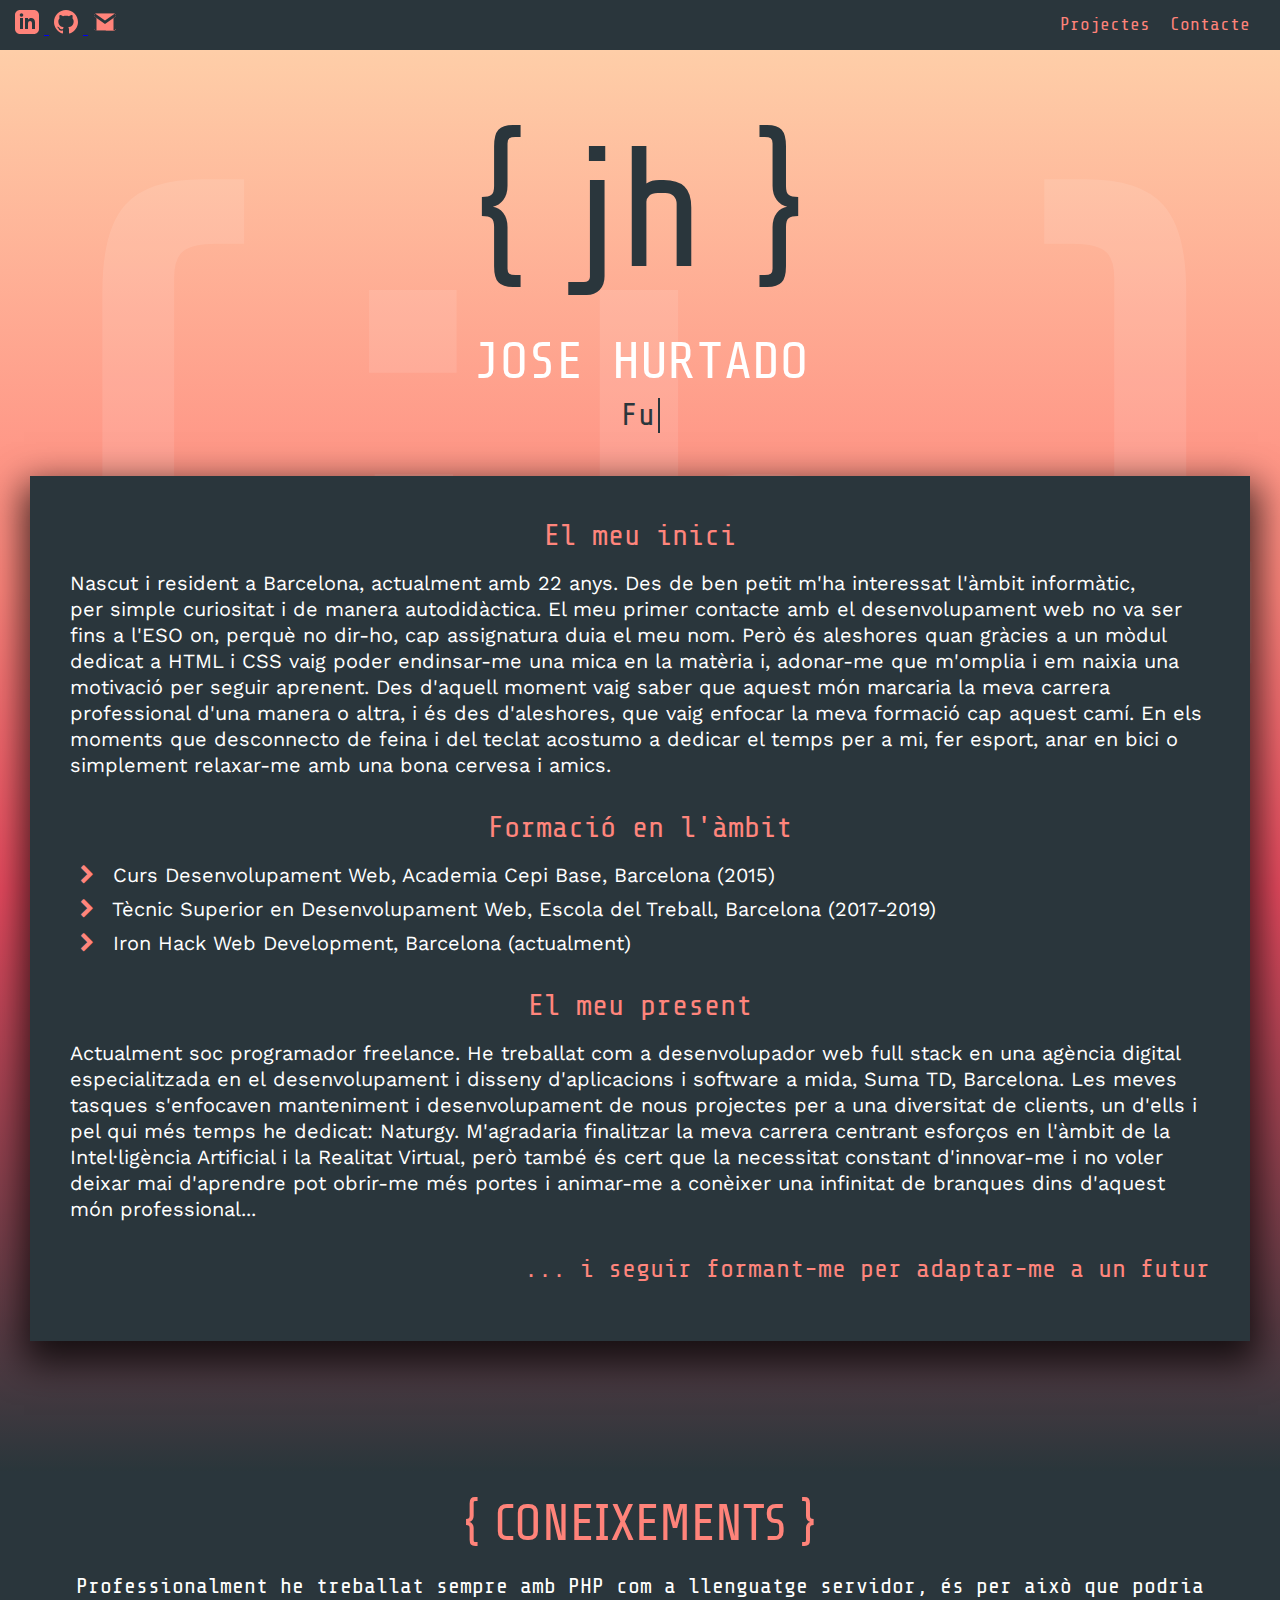
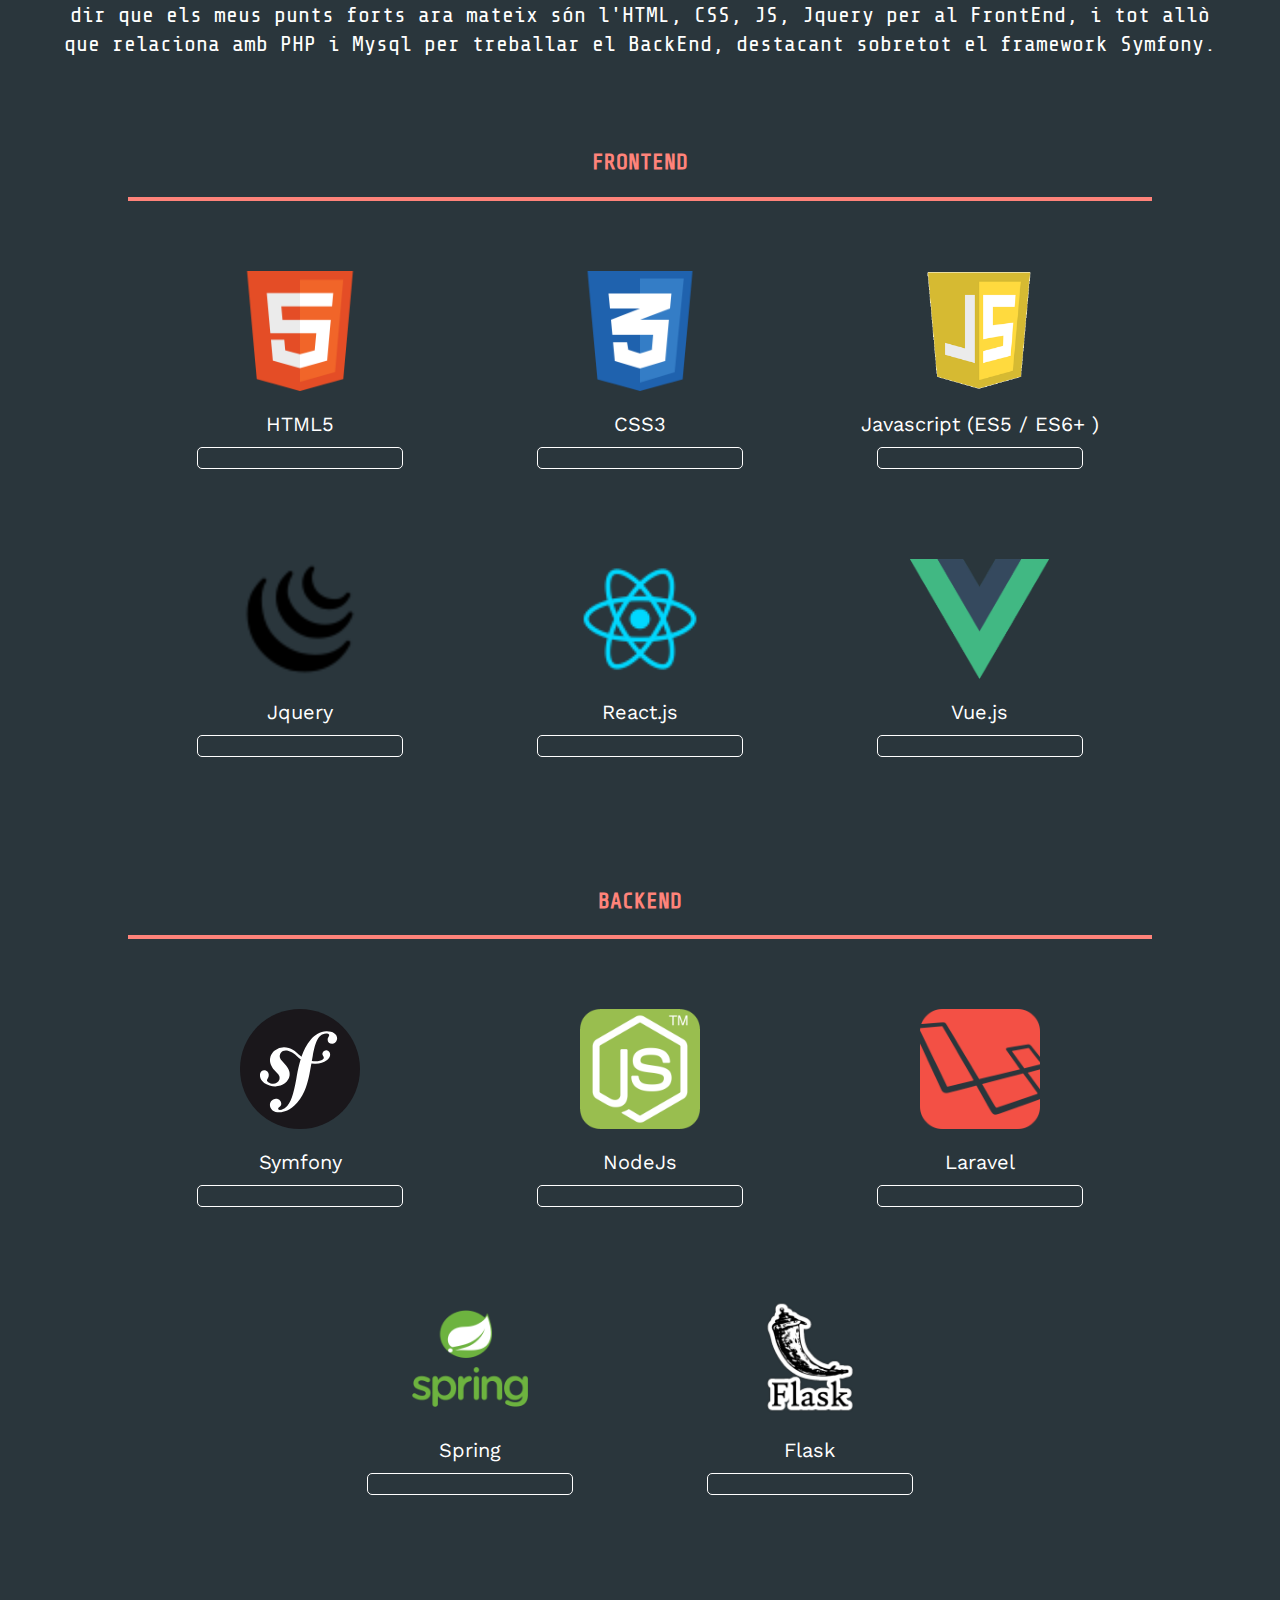
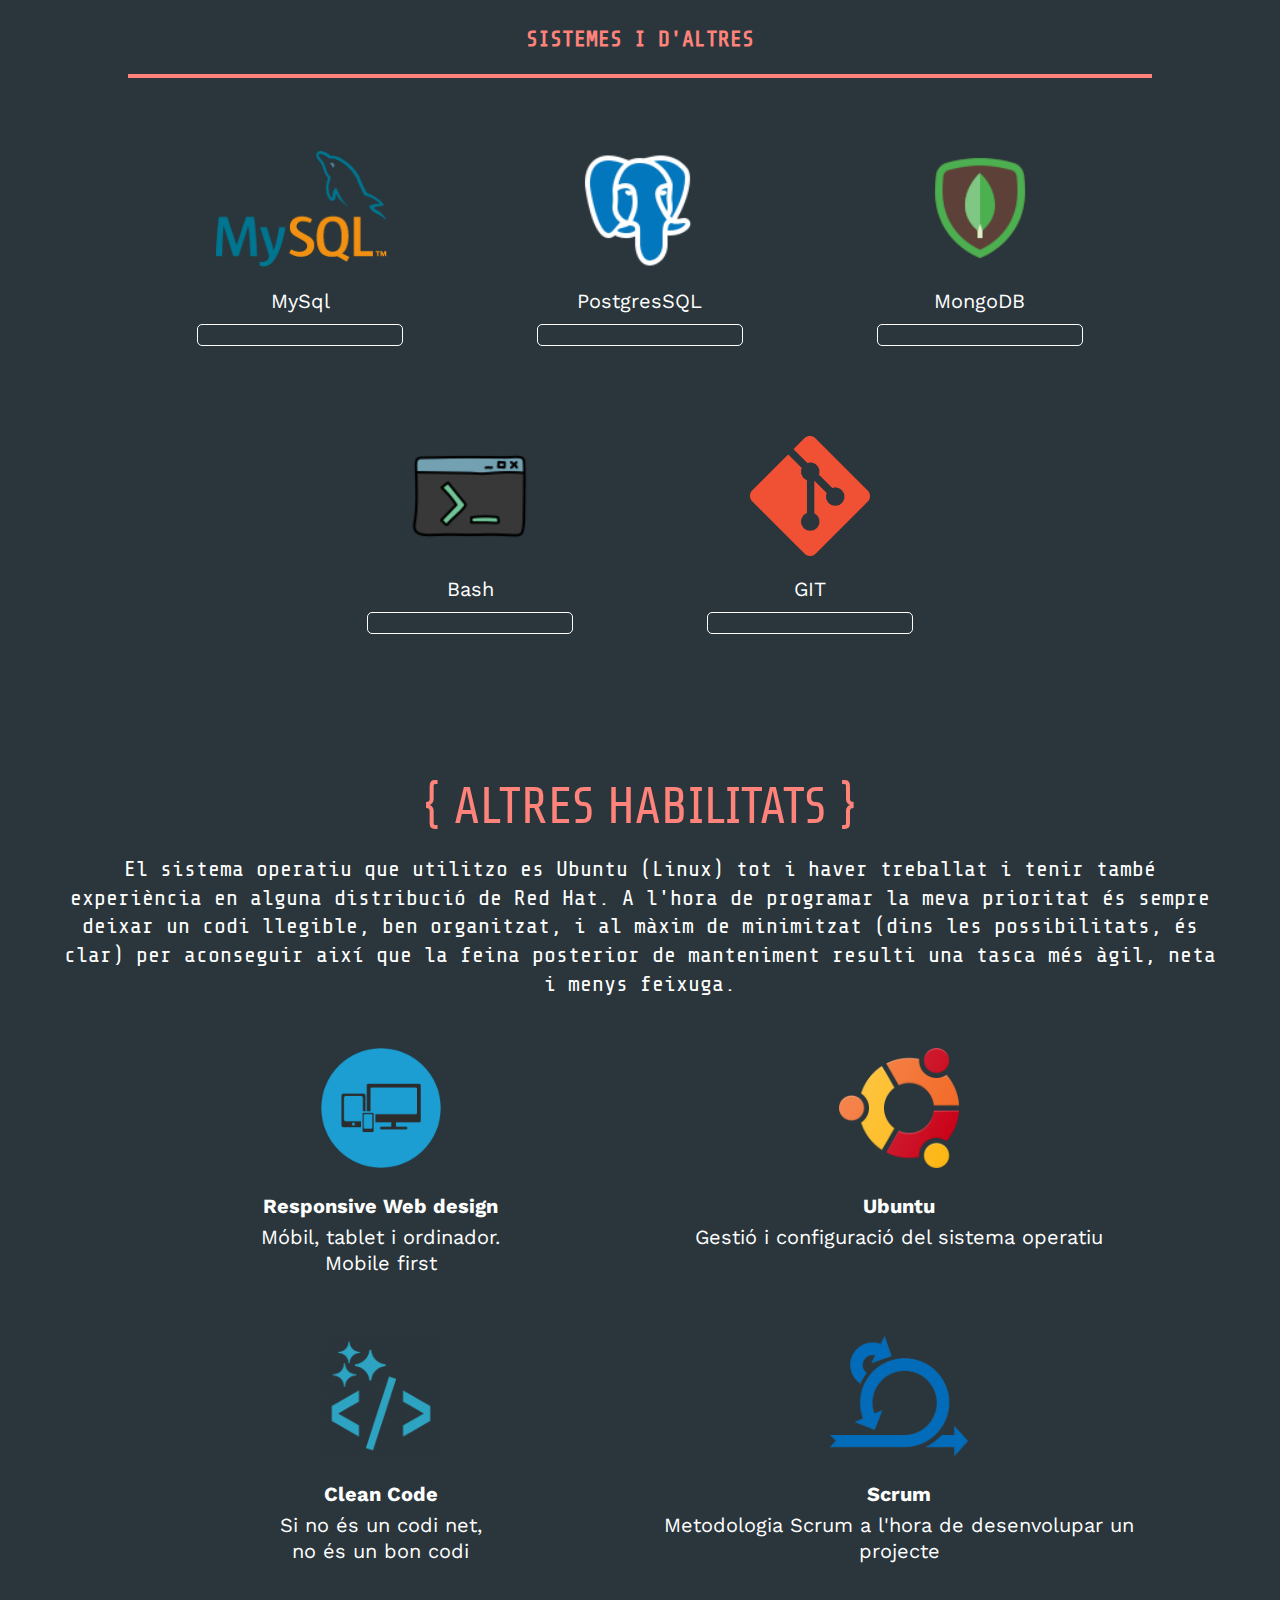
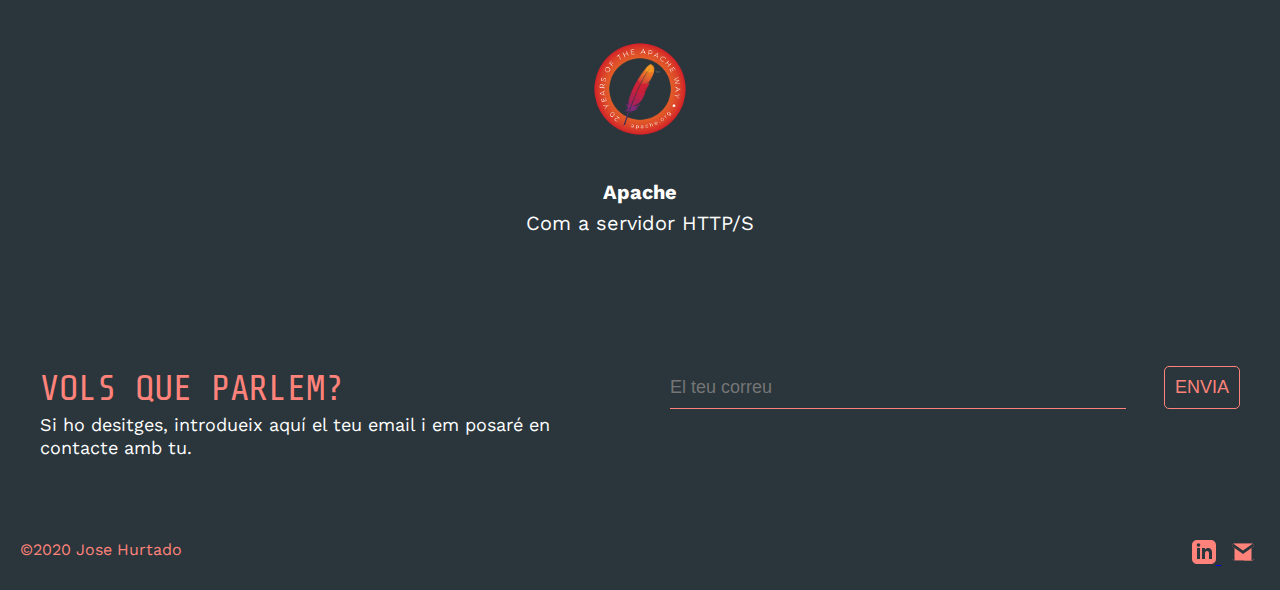
<file: index.html>
<!DOCTYPE html>
<html lang="en">
<head>
    <meta content="initial-scale=1, maximum-scale=1" name="viewport">
    <meta charset="UTF-8">
    <title>Home</title>
    <link rel="icon" href="assets/img/favicon.png" type="image/png" sizes="32x32">
    <!-- Main css -->
    <link href="assets/css/main.css" rel=stylesheet>
    <link href="assets/css/home-main.css" rel=stylesheet>
    <link rel="stylesheet" href="https://maxcdn.bootstrapcdn.com/font-awesome/4.5.0/css/font-awesome.min.css">
</head>
<body>
<div class="full-background">{jh}</div>
<header>
    <div class="redes">
        <a href="https://www.linkedin.com/in/jose-hurtado-martinez-39b57a168/" target="_blank">
            <svg height="24" viewBox="0 0 24 24" width="24" xmlns="http://www.w3.org/2000/svg">
                <path d="M19 0h-14c-2.761 0-5 2.239-5 5v14c0 2.761 2.239 5 5 5h14c2.762 0 5-2.239 5-5v-14c0-2.761-2.238-5-5-5zm-11 19h-3v-11h3v11zm-1.5-12.268c-.966 0-1.75-.79-1.75-1.764s.784-1.764 1.75-1.764 1.75.79 1.75 1.764-.783 1.764-1.75 1.764zm13.5 12.268h-3v-5.604c0-3.368-4-3.113-4 0v5.604h-3v-11h3v1.765c1.396-2.586 7-2.777 7 2.476v6.759z"
                      fill="#0e76a8"/>
            </svg>
        </a>
        <a href="https://github.com/jhurtado123" target="_blank">
            <svg xmlns="http://www.w3.org/2000/svg" width="24" height="24" viewBox="0 0 24 24"><path d="M12 0c-6.626 0-12 5.373-12 12 0 5.302 3.438 9.8 8.207 11.387.599.111.793-.261.793-.577v-2.234c-3.338.726-4.033-1.416-4.033-1.416-.546-1.387-1.333-1.756-1.333-1.756-1.089-.745.083-.729.083-.729 1.205.084 1.839 1.237 1.839 1.237 1.07 1.834 2.807 1.304 3.492.997.107-.775.418-1.305.762-1.604-2.665-.305-5.467-1.334-5.467-5.931 0-1.311.469-2.381 1.236-3.221-.124-.303-.535-1.524.117-3.176 0 0 1.008-.322 3.301 1.23.957-.266 1.983-.399 3.003-.404 1.02.005 2.047.138 3.006.404 2.291-1.552 3.297-1.23 3.297-1.23.653 1.653.242 2.874.118 3.176.77.84 1.235 1.911 1.235 3.221 0 4.609-2.807 5.624-5.479 5.921.43.372.823 1.102.823 2.222v3.293c0 .319.192.694.801.576 4.765-1.589 8.199-6.086 8.199-11.386 0-6.627-5.373-12-12-12z"/></svg>
        </a>
        <a href="mailto:hurtadojose89@gmail.com">
            <svg height="24" style=" fill:#000000;" viewBox="0 0 48 48"
                 width="24" x="0px"
                 xmlns="http://www.w3.org/2000/svg"
                 y="0px">
                <path d="M5.5,40.5h37c1.933,0,3.5-1.567,3.5-3.5V11c0-1.933-1.567-3.5-3.5-3.5h-37C3.567,7.5,2,9.067,2,11v26C2,38.933,3.567,40.5,5.5,40.5z"
                      fill="#e0e0e0"></path>
                <path d="M26,40.5h16.5c1.933,0,3.5-1.567,3.5-3.5V11c0-1.933-1.567-3.5-3.5-3.5h-37C3.567,7.5,2,9.067,2,11L26,40.5z"
                      fill="#d9d9d9"></path>
                <path d="M6.745,40.5H42.5c1.933,0,3.5-1.567,3.5-3.5V11.5L6.745,40.5z" fill="#eee"></path>
                <path d="M25.745,40.5H42.5c1.933,0,3.5-1.567,3.5-3.5V11.5L18.771,31.616L25.745,40.5z"
                      fill="#e0e0e0"></path>
                <path class="fill" d="M42.5,9.5h-37C3.567,9.5,2,9.067,2,11v26c0,1.933,1.567,3.5,3.5,3.5H7V12h34v28.5h1.5c1.933,0,3.5-1.567,3.5-3.5V11C46,9.067,44.433,9.5,42.5,9.5z"
                      fill="#ca3737"></path>
                <path d="M42.5,7.5H24H5.5C3.567,7.5,2,9.036,2,11c0,1.206,1.518,2.258,1.518,2.258L24,27.756l20.482-14.497c0,0,1.518-1.053,1.518-2.258C46,9.036,44.433,7.5,42.5,7.5z"
                      fill="#f5f5f5"></path>
                <path class="fill" d="M43.246,7.582L24,21L4.754,7.582C3.18,7.919,2,9.297,2,11c0,1.206,1.518,2.258,1.518,2.258L24,27.756l20.482-14.497c0,0,1.518-1.053,1.518-2.258C46,9.297,44.82,7.919,43.246,7.582z"
                      fill="#e84f4b"></path>
            </svg>
        </a>
    </div>
    <nav id="nav">
        <span>[</span>
        <a href="proyectos.html">Projectes</a>
        <span class="letter"><i class="fa fa-bars"></i></span>
        <span class="close"><i class="fa fa-times"></i></span>
        <a href="contacto.html">Contacte</a>
        <span>]</span>
    </nav>
</header>
<section class="self-presentation">
    <div class="presentation-text">
        <h1>{ jh }</h1>
        <h2>Jose Hurtado</h2><br>
        <h3 class="animated-text">Full*Stack*Developer</h3>
        <div class="content container">
            <h4>El meu inici</h4>
            <p class="text">Nascut i resident a Barcelona, actualment amb 22 anys. Des de ben petit m'ha interessat l'àmbit informàtic, <span class="show-on-mobile">[...]</span><span class="hide-on-modile"> per simple curiositat i de manera autodidàctica.
                El meu primer contacte amb el desenvolupament web no va ser fins a l'ESO on, perquè no dir-ho, cap assignatura duia el meu nom. Però és aleshores quan gràcies a un mòdul dedicat a HTML i CSS vaig poder endinsar-me una mica en la matèria i, adonar-me que m'omplia i em naixia una motivació per seguir aprenent. Des d'aquell moment vaig saber que aquest món marcaria la meva carrera professional d'una manera o altra, i és des d'aleshores, que vaig enfocar la meva formació cap aquest camí. En els moments que desconnecto de feina i del teclat acostumo a dedicar el temps per a mi, fer esport, anar en bici o simplement relaxar-me amb una bona cervesa i amics.</span></p>
            <h4>Formació en l'àmbit</h4>
            <ul class="text">
                <li>
                    Curs Desenvolupament Web, Academia Cepi Base, Barcelona (2015)
                </li>
                <li>
                    Tècnic Superior en Desenvolupament Web, Escola del Treball, Barcelona (2017-2019)
                </li>
                <li>
                    Iron Hack Web Development, Barcelona (actualment)
                </li>
            </ul>
            <h4>El meu present</h4>
            <p class="text">Actualment soc programador freelance. He treballat com a desenvolupador web full stack en una agència digital <span class="show-on-mobile">[...]</span><span class="hide-on-modile"> especialitzada en el desenvolupament i disseny d'aplicacions i software a mida, Suma TD, Barcelona.
                Les meves tasques s'enfocaven manteniment i desenvolupament de nous projectes per a una diversitat de clients, un d'ells i pel qui més temps he dedicat: Naturgy.
                M'agradaria finalitzar la meva carrera centrant esforços en l'àmbit de la Intel·ligència Artificial i la Realitat Virtual, però també és cert que la necessitat constant d'innovar-me i no voler deixar mai d'aprendre pot obrir-me més portes i animar-me a conèixer una infinitat de branques dins d'aquest món professional...</span></p>
            <h4 style="text-align: right;font-size: 26px;">... i seguir formant-me per adaptar-me a un futur</h4>
        </div>
    </div>
</section>
<section class="habilities container">
    <div class="section-presentation">
        <h3 class="title">{ Coneixements }</h3>
        <p>Professionalment he treballat sempre amb PHP com a llenguatge servidor, és per això que podria dir que els meus punts forts ara mateix són l'HTML, CSS, JS, Jquery per al FrontEnd, i tot allò que relaciona amb PHP i Mysql per treballar el BackEnd, destacant sobretot el framework Symfony.</p>
    </div>
    <div class="content">
        <div class="block">
            <h4 class="title">Frontend</h4>
            <div class="cards">
                <div class="card" data-hability="100">
                    <img src="assets/img/html.png">
                    <div class="description">
                        <div class="title">HTML5</div>
                        <div class="percent-bar">
                            <div class="fill"></div>
                        </div>
                    </div>
                </div>
                <div class="card" data-hability="95">
                    <img src="assets/img/css-icon.png">
                    <div class="description">
                        <div class="title">CSS3</div>
                        <div class="percent-bar">
                            <div class="fill"></div>
                        </div>
                    </div>
                </div>
                <div class="card" data-hability="75">
                    <img src="assets/img/javascript.png">
                    <div class="description">
                        <div class="title">Javascript (ES5 / ES6+ )</div>
                        <div class="percent-bar">
                            <div class="fill"></div>
                        </div>
                    </div>
                </div>
                <div class="card" data-hability="90">
                    <img src="assets/img/jquery.png">
                    <div class="description">
                        <div class="title">Jquery</div>
                        <div class="percent-bar">
                            <div class="fill"></div>
                        </div>
                    </div>
                </div>
                <div class="card" data-hability="25">
                    <img src="assets/img/react.png">
                    <div class="description">
                        <div class="title">React.js</div>
                        <div class="percent-bar">
                            <div class="fill"></div>
                        </div>
                    </div>
                </div>
                <div class="card" data-hability="20">
                    <img src="assets/img/vue.png">
                    <div class="description">
                        <div class="title">Vue.js</div>
                        <div class="percent-bar">
                            <div class="fill"></div>
                        </div>
                    </div>
                </div>
            </div>
        </div>
        <div class="block">
            <h4 class="title">Backend</h4>
            <div class="cards">
                <div class="card" data-hability="60">
                    <img src="assets/img/symfony.svg">
                    <div class="description">
                        <div class="title">Symfony</div>
                        <div class="percent-bar">
                            <div class="fill"></div>
                        </div>
                    </div>
                </div>
                <div class="card" data-hability="60">
                    <img src="assets/img/nodejs.png">
                    <div class="description">
                        <div class="title">NodeJs</div>
                        <div class="percent-bar">
                            <div class="fill"></div>
                        </div>
                    </div>
                </div>
                <div class="card" data-hability="50">
                    <img src="assets/img/laravel.png">
                    <div class="description">
                        <div class="title">Laravel</div>
                        <div class="percent-bar">
                            <div class="fill"></div>
                        </div>
                    </div>
                </div>
                <div class="card" data-hability="20">
                    <img src="assets/img/spring.png">
                    <div class="description">
                        <div class="title">Spring</div>
                        <div class="percent-bar">
                            <div class="fill"></div>
                        </div>
                    </div>
                </div>
                <div class="card" data-hability="10">
                    <img src="assets/img/flask.png">
                    <div class="description">
                        <div class="title">Flask</div>
                        <div class="percent-bar">
                            <div class="fill"></div>
                        </div>
                    </div>
                </div>
            </div>
        </div>
        <div class="block">
            <h4 class="title">Sistemes i d'altres</h4>
            <div class="cards">
                <div class="card" data-hability="90">
                    <img src="assets/img/mysql.png">
                    <div class="description">
                        <div class="title">MySql</div>
                        <div class="percent-bar">
                            <div class="fill"></div>
                        </div>
                    </div>
                </div>
                <div class="card" data-hability="80">
                    <img src="assets/img/postgres.png">
                    <div class="description">
                        <div class="title">PostgresSQL</div>
                        <div class="percent-bar">
                            <div class="fill"></div>
                        </div>
                    </div>
                </div>
                <div class="card" data-hability="70">
                    <img src="assets/img/mongo.png">
                    <div class="description">
                        <div class="title">MongoDB</div>
                        <div class="percent-bar">
                            <div class="fill"></div>
                        </div>
                    </div>
                </div>
                <div class="card" data-hability="75">
                    <img src="assets/img/bash.png">
                    <div class="description">
                        <div class="title">Bash</div>
                        <div class="percent-bar">
                            <div class="fill"></div>
                        </div>
                    </div>
                </div>
                <div class="card" data-hability="80">
                    <img src="assets/img/git.png">
                    <div class="description">
                        <div class="title">GIT</div>
                        <div class="percent-bar">
                            <div class="fill"></div>
                        </div>
                    </div>
                </div>
            </div>
        </div>
    </div>
</section>
<section class="other-habilities container">
    <div class="section-presentation">
        <h3 class="title">{ Altres habilitats }</h3>
        <p>El sistema operatiu que utilitzo es Ubuntu (Linux) tot i haver treballat i tenir també experiència en alguna distribució de Red Hat. A l'hora de programar la meva prioritat és sempre deixar un codi llegible, ben organitzat, i al màxim de minimitzat (dins les possibilitats, és clar) per aconseguir així que la feina posterior de manteniment resulti una tasca més àgil, neta i menys feixuga.</p>
    </div>
    <div class="content">
        <div class="card" data-hability="80">
            <img src="assets/img/responsive.png">
            <div class="description">
                <div class="title">Responsive Web design</div>
                <p>Móbil, tablet i ordinador.<br> Mobile first</p>
            </div>
        </div>
        <div class="card" data-hability="80">
            <img src="assets/img/ubuntu.png">
            <div class="description">
                <div class="title">Ubuntu</div>
                <p>Gestió i configuració del sistema operatiu</p>
            </div>
        </div>
        <div class="card" data-hability="80">
            <img src="assets/img/clean-code.png">
            <div class="description">
                <div class="title">Clean Code</div>
                <p>Si no és un codi net,<br>no és un bon codi</p>
            </div>
        </div>
        <div class="card" data-hability="80">
            <img src="assets/img/scrum.png">
            <div class="description">
                <div class="title">Scrum</div>
                <p>Metodologia Scrum a l'hora de desenvolupar un projecte</p>
            </div>
        </div>
        <div class="card" data-hability="80">
            <img class="special-height" src="assets/img/apache.png">
            <div class="description">
                <div class="title">Apache</div>
                <p>Com a servidor HTTP/S</p>
            </div>
        </div>
    </div>
</section>
<footer>
    <div class="i-contact-you container">
        <div class="info-text">
            <h3 class="title">Vols que parlem?</h3>
            <p>Si ho desitges, introdueix aquí el teu email i em posaré en contacte amb tu.</p>
        </div>
        <div class="form-send-email">
            <form action="https://formspree.io/xjvwawkq" method="post">
                <input id="email" name="email" placeholder="El teu correu" type="email">
                <button id="submitEmail" type="submit">Envia</button>
            </form>
        </div>
    </div>
    <div class="footer">
        <div class="legal-text">©2020 Jose Hurtado</div>
        <div class="social-icons">
            <a href="https://www.linkedin.com/in/jose-hurtado-martinez-39b57a168/" target="_blank">
                <svg height="24" viewBox="0 0 24 24" width="24" xmlns="http://www.w3.org/2000/svg">
                    <path d="M19 0h-14c-2.761 0-5 2.239-5 5v14c0 2.761 2.239 5 5 5h14c2.762 0 5-2.239 5-5v-14c0-2.761-2.238-5-5-5zm-11 19h-3v-11h3v11zm-1.5-12.268c-.966 0-1.75-.79-1.75-1.764s.784-1.764 1.75-1.764 1.75.79 1.75 1.764-.783 1.764-1.75 1.764zm13.5 12.268h-3v-5.604c0-3.368-4-3.113-4 0v5.604h-3v-11h3v1.765c1.396-2.586 7-2.777 7 2.476v6.759z"/>
                </svg>
            </a>
            <a href="mailto:hurtadojose89@gmail.com">
                <svg height="24" style=" fill:#000000;" viewBox="0 0 48 48"
                     width="24" x="0px"
                     xmlns="http://www.w3.org/2000/svg"
                     y="0px">
                    <path d="M5.5,40.5h37c1.933,0,3.5-1.567,3.5-3.5V11c0-1.933-1.567-3.5-3.5-3.5h-37C3.567,7.5,2,9.067,2,11v26C2,38.933,3.567,40.5,5.5,40.5z"
                          fill="#e0e0e0"></path>
                    <path d="M26,40.5h16.5c1.933,0,3.5-1.567,3.5-3.5V11c0-1.933-1.567-3.5-3.5-3.5h-37C3.567,7.5,2,9.067,2,11L26,40.5z"
                          fill="#d9d9d9"></path>
                    <path d="M6.745,40.5H42.5c1.933,0,3.5-1.567,3.5-3.5V11.5L6.745,40.5z" fill="#eee"></path>
                    <path d="M25.745,40.5H42.5c1.933,0,3.5-1.567,3.5-3.5V11.5L18.771,31.616L25.745,40.5z"
                          fill="#e0e0e0"></path>
                    <path class="fill" d="M42.5,9.5h-37C3.567,9.5,2,9.067,2,11v26c0,1.933,1.567,3.5,3.5,3.5H7V12h34v28.5h1.5c1.933,0,3.5-1.567,3.5-3.5V11C46,9.067,44.433,9.5,42.5,9.5z"
                          fill="#ca3737"></path>
                    <path d="M42.5,7.5H24H5.5C3.567,7.5,2,9.036,2,11c0,1.206,1.518,2.258,1.518,2.258L24,27.756l20.482-14.497c0,0,1.518-1.053,1.518-2.258C46,9.036,44.433,7.5,42.5,7.5z"
                          fill="#f5f5f5"></path>
                    <path class="fill" d="M43.246,7.582L24,21L4.754,7.582C3.18,7.919,2,9.297,2,11c0,1.206,1.518,2.258,1.518,2.258L24,27.756l20.482-14.497c0,0,1.518-1.053,1.518-2.258C46,9.297,44.82,7.919,43.246,7.582z"
                          fill="#e84f4b"></path>
                </svg>
            </a>
        </div>
    </div>
</footer>
<!-- Main js -->
<script src="assets/js/main.js"></script>
<script src="assets/js/home-main.js"></script>
</body>
</html>
</file>
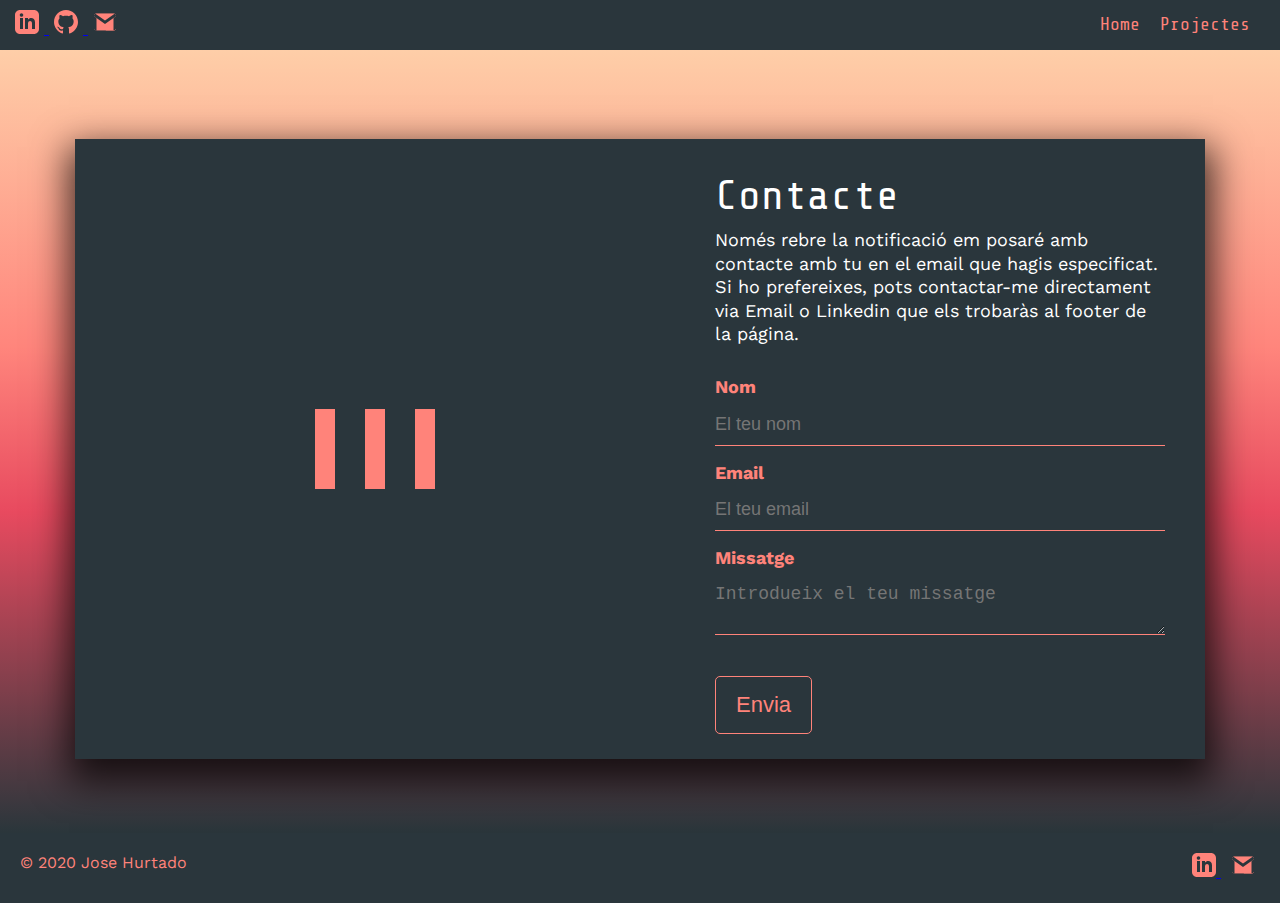
<file: contacto.html>
<!DOCTYPE html>
<html lang="en">
<head>
    <meta content="initial-scale=1, maximum-scale=1" name="viewport">
    <meta charset="UTF-8">
    <title>Contacte</title>
    <link rel="icon" href="assets/img/favicon.png" type="image/png" sizes="32x32">
    <!-- Main css -->
    <link href="assets/css/main.css" rel=stylesheet>
    <link href="assets/css/contact-main.css" rel=stylesheet>
    <link rel="stylesheet" href="https://maxcdn.bootstrapcdn.com/font-awesome/4.5.0/css/font-awesome.min.css">

</head>
<body>
<header>
    <div class="redes">
        <a href="https://www.linkedin.com/in/jose-hurtado-martinez-39b57a168/" target="_blank">
            <svg height="24" viewBox="0 0 24 24" width="24" xmlns="http://www.w3.org/2000/svg">
                <path d="M19 0h-14c-2.761 0-5 2.239-5 5v14c0 2.761 2.239 5 5 5h14c2.762 0 5-2.239 5-5v-14c0-2.761-2.238-5-5-5zm-11 19h-3v-11h3v11zm-1.5-12.268c-.966 0-1.75-.79-1.75-1.764s.784-1.764 1.75-1.764 1.75.79 1.75 1.764-.783 1.764-1.75 1.764zm13.5 12.268h-3v-5.604c0-3.368-4-3.113-4 0v5.604h-3v-11h3v1.765c1.396-2.586 7-2.777 7 2.476v6.759z"
                      fill="#0e76a8"/>
            </svg>
        </a>
        <a href="https://github.com/jhurtado123" target="_blank">
            <svg xmlns="http://www.w3.org/2000/svg" width="24" height="24" viewBox="0 0 24 24"><path d="M12 0c-6.626 0-12 5.373-12 12 0 5.302 3.438 9.8 8.207 11.387.599.111.793-.261.793-.577v-2.234c-3.338.726-4.033-1.416-4.033-1.416-.546-1.387-1.333-1.756-1.333-1.756-1.089-.745.083-.729.083-.729 1.205.084 1.839 1.237 1.839 1.237 1.07 1.834 2.807 1.304 3.492.997.107-.775.418-1.305.762-1.604-2.665-.305-5.467-1.334-5.467-5.931 0-1.311.469-2.381 1.236-3.221-.124-.303-.535-1.524.117-3.176 0 0 1.008-.322 3.301 1.23.957-.266 1.983-.399 3.003-.404 1.02.005 2.047.138 3.006.404 2.291-1.552 3.297-1.23 3.297-1.23.653 1.653.242 2.874.118 3.176.77.84 1.235 1.911 1.235 3.221 0 4.609-2.807 5.624-5.479 5.921.43.372.823 1.102.823 2.222v3.293c0 .319.192.694.801.576 4.765-1.589 8.199-6.086 8.199-11.386 0-6.627-5.373-12-12-12z"/></svg>
        </a>
        <a href="mailto:hurtadojose89@gmail.com">
            <svg height="24" style=" fill:#000000;" viewBox="0 0 48 48"
                 width="24" x="0px"
                 xmlns="http://www.w3.org/2000/svg"
                 y="0px">
                <path d="M5.5,40.5h37c1.933,0,3.5-1.567,3.5-3.5V11c0-1.933-1.567-3.5-3.5-3.5h-37C3.567,7.5,2,9.067,2,11v26C2,38.933,3.567,40.5,5.5,40.5z"
                      fill="#e0e0e0"></path>
                <path d="M26,40.5h16.5c1.933,0,3.5-1.567,3.5-3.5V11c0-1.933-1.567-3.5-3.5-3.5h-37C3.567,7.5,2,9.067,2,11L26,40.5z"
                      fill="#d9d9d9"></path>
                <path d="M6.745,40.5H42.5c1.933,0,3.5-1.567,3.5-3.5V11.5L6.745,40.5z" fill="#eee"></path>
                <path d="M25.745,40.5H42.5c1.933,0,3.5-1.567,3.5-3.5V11.5L18.771,31.616L25.745,40.5z"
                      fill="#e0e0e0"></path>
                <path class="fill" d="M42.5,9.5h-37C3.567,9.5,2,9.067,2,11v26c0,1.933,1.567,3.5,3.5,3.5H7V12h34v28.5h1.5c1.933,0,3.5-1.567,3.5-3.5V11C46,9.067,44.433,9.5,42.5,9.5z"
                      fill="#ca3737"></path>
                <path d="M42.5,7.5H24H5.5C3.567,7.5,2,9.036,2,11c0,1.206,1.518,2.258,1.518,2.258L24,27.756l20.482-14.497c0,0,1.518-1.053,1.518-2.258C46,9.036,44.433,7.5,42.5,7.5z"
                      fill="#f5f5f5"></path>
                <path class="fill" d="M43.246,7.582L24,21L4.754,7.582C3.18,7.919,2,9.297,2,11c0,1.206,1.518,2.258,1.518,2.258L24,27.756l20.482-14.497c0,0,1.518-1.053,1.518-2.258C46,9.297,44.82,7.919,43.246,7.582z"
                      fill="#e84f4b"></path>
            </svg>
        </a>
    </div>
    <nav id="nav">
        <span>[</span>
        <a href="index.html">Home</a>
        <span class="letter"><i class="fa fa-bars"></i></span>
        <span class="close"><i class="fa fa-times"></i></span>
        <a href="proyectos.html">Projectes</a>
        <span>]</span>
    </nav>
</header>
<section class="location-form-section">
    <div class="content container">
        <div class="map">
            <iframe src="https://www.google.com/maps/embed?pb=!1m18!1m12!1m3!1d95777.33906371117!2d2.078728163348664!3d41.39489759334181!2m3!1f0!2f0!3f0!3m2!1i1024!2i768!4f13.1!3m3!1m2!1s0x12a49816718e30e5%3A0x44b0fb3d4f47660a!2sBarcelona!5e0!3m2!1ses!2ses!4v1578251855711!5m2!1ses!2ses" width="650" height="100%" frameborder="0" style="border:0;" allowfullscreen=""></iframe>
            <img class="loading" src="assets/img/Pulse-1s-200px.gif">
        </div>
        <div class="form">
            <h1 class="title">Contacte</h1>
            <p>Només rebre la notificació em posaré amb contacte amb tu en el email que hagis especificat. Si ho prefereixes, pots contactar-me directament via Email o Linkedin que els trobaràs al footer de la página.</p>
            <form action="https://formspree.io/mayopoqw" method="POST">
                <div class="form-group">
                    <label>Nom</label>
                    <input name="name" type="text" placeholder="El teu nom">
                </div>
                <div class="form-group">
                    <label>Email</label>
                    <input name="email" type="text" placeholder="El teu email">
                </div>
                <div class="form-group">
                    <label>Missatge</label>
                    <textarea name="message" placeholder="Introdueix el teu missatge"></textarea>
                </div>
                <div class="form-group">
                    <button type="submit">Envia</button>
                </div>
            </form>
        </div>
    </div>
</section>
<footer>
    <div class="footer">
        <div class="legal-text">© 2020 Jose Hurtado</div>
        <div class="social-icons">
            <a href="https://www.linkedin.com/in/jose-hurtado-martinez-39b57a168/" target="_blank">
                <svg height="24" viewBox="0 0 24 24" width="24" xmlns="http://www.w3.org/2000/svg">
                    <path d="M19 0h-14c-2.761 0-5 2.239-5 5v14c0 2.761 2.239 5 5 5h14c2.762 0 5-2.239 5-5v-14c0-2.761-2.238-5-5-5zm-11 19h-3v-11h3v11zm-1.5-12.268c-.966 0-1.75-.79-1.75-1.764s.784-1.764 1.75-1.764 1.75.79 1.75 1.764-.783 1.764-1.75 1.764zm13.5 12.268h-3v-5.604c0-3.368-4-3.113-4 0v5.604h-3v-11h3v1.765c1.396-2.586 7-2.777 7 2.476v6.759z"/>
                </svg>
            </a>
            <a href="mailto:hurtadojose89@gmail.com">
                <svg height="24" style=" fill:#000000;" viewBox="0 0 48 48"
                     width="24" x="0px"
                     xmlns="http://www.w3.org/2000/svg"
                     y="0px">
                    <path d="M5.5,40.5h37c1.933,0,3.5-1.567,3.5-3.5V11c0-1.933-1.567-3.5-3.5-3.5h-37C3.567,7.5,2,9.067,2,11v26C2,38.933,3.567,40.5,5.5,40.5z"
                          fill="#e0e0e0"></path>
                    <path d="M26,40.5h16.5c1.933,0,3.5-1.567,3.5-3.5V11c0-1.933-1.567-3.5-3.5-3.5h-37C3.567,7.5,2,9.067,2,11L26,40.5z"
                          fill="#d9d9d9"></path>
                    <path d="M6.745,40.5H42.5c1.933,0,3.5-1.567,3.5-3.5V11.5L6.745,40.5z" fill="#eee"></path>
                    <path d="M25.745,40.5H42.5c1.933,0,3.5-1.567,3.5-3.5V11.5L18.771,31.616L25.745,40.5z"
                          fill="#e0e0e0"></path>
                    <path class="fill" d="M42.5,9.5h-37C3.567,9.5,2,9.067,2,11v26c0,1.933,1.567,3.5,3.5,3.5H7V12h34v28.5h1.5c1.933,0,3.5-1.567,3.5-3.5V11C46,9.067,44.433,9.5,42.5,9.5z"
                          fill="#ca3737"></path>
                    <path d="M42.5,7.5H24H5.5C3.567,7.5,2,9.036,2,11c0,1.206,1.518,2.258,1.518,2.258L24,27.756l20.482-14.497c0,0,1.518-1.053,1.518-2.258C46,9.036,44.433,7.5,42.5,7.5z"
                          fill="#f5f5f5"></path>
                    <path class="fill" d="M43.246,7.582L24,21L4.754,7.582C3.18,7.919,2,9.297,2,11c0,1.206,1.518,2.258,1.518,2.258L24,27.756l20.482-14.497c0,0,1.518-1.053,1.518-2.258C46,9.297,44.82,7.919,43.246,7.582z"
                          fill="#e84f4b"></path>
                </svg>
            </a>
        </div>
    </div>
</footer>
<!-- Main js -->
<script src="assets/js/main.js"></script>
<script src="assets/js/contacto-main.js"></script>
</body>
</html>
</file>
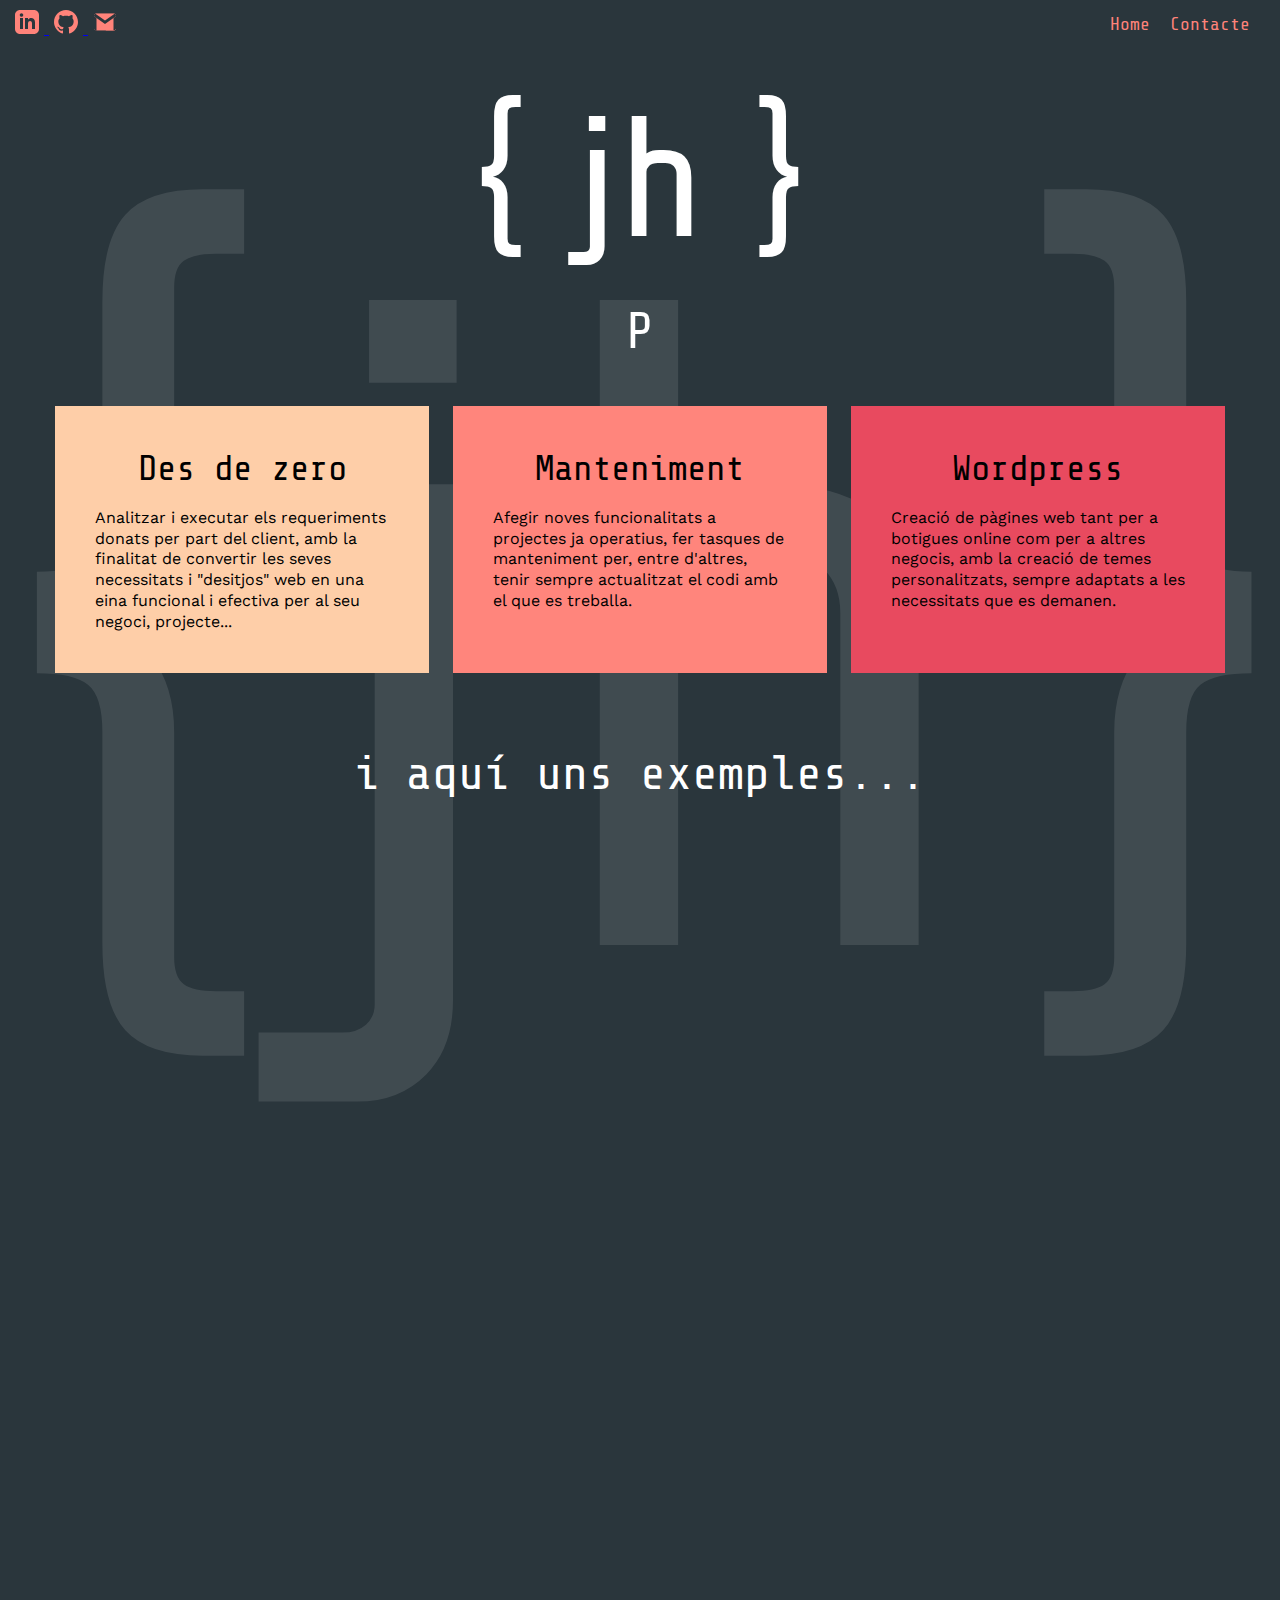
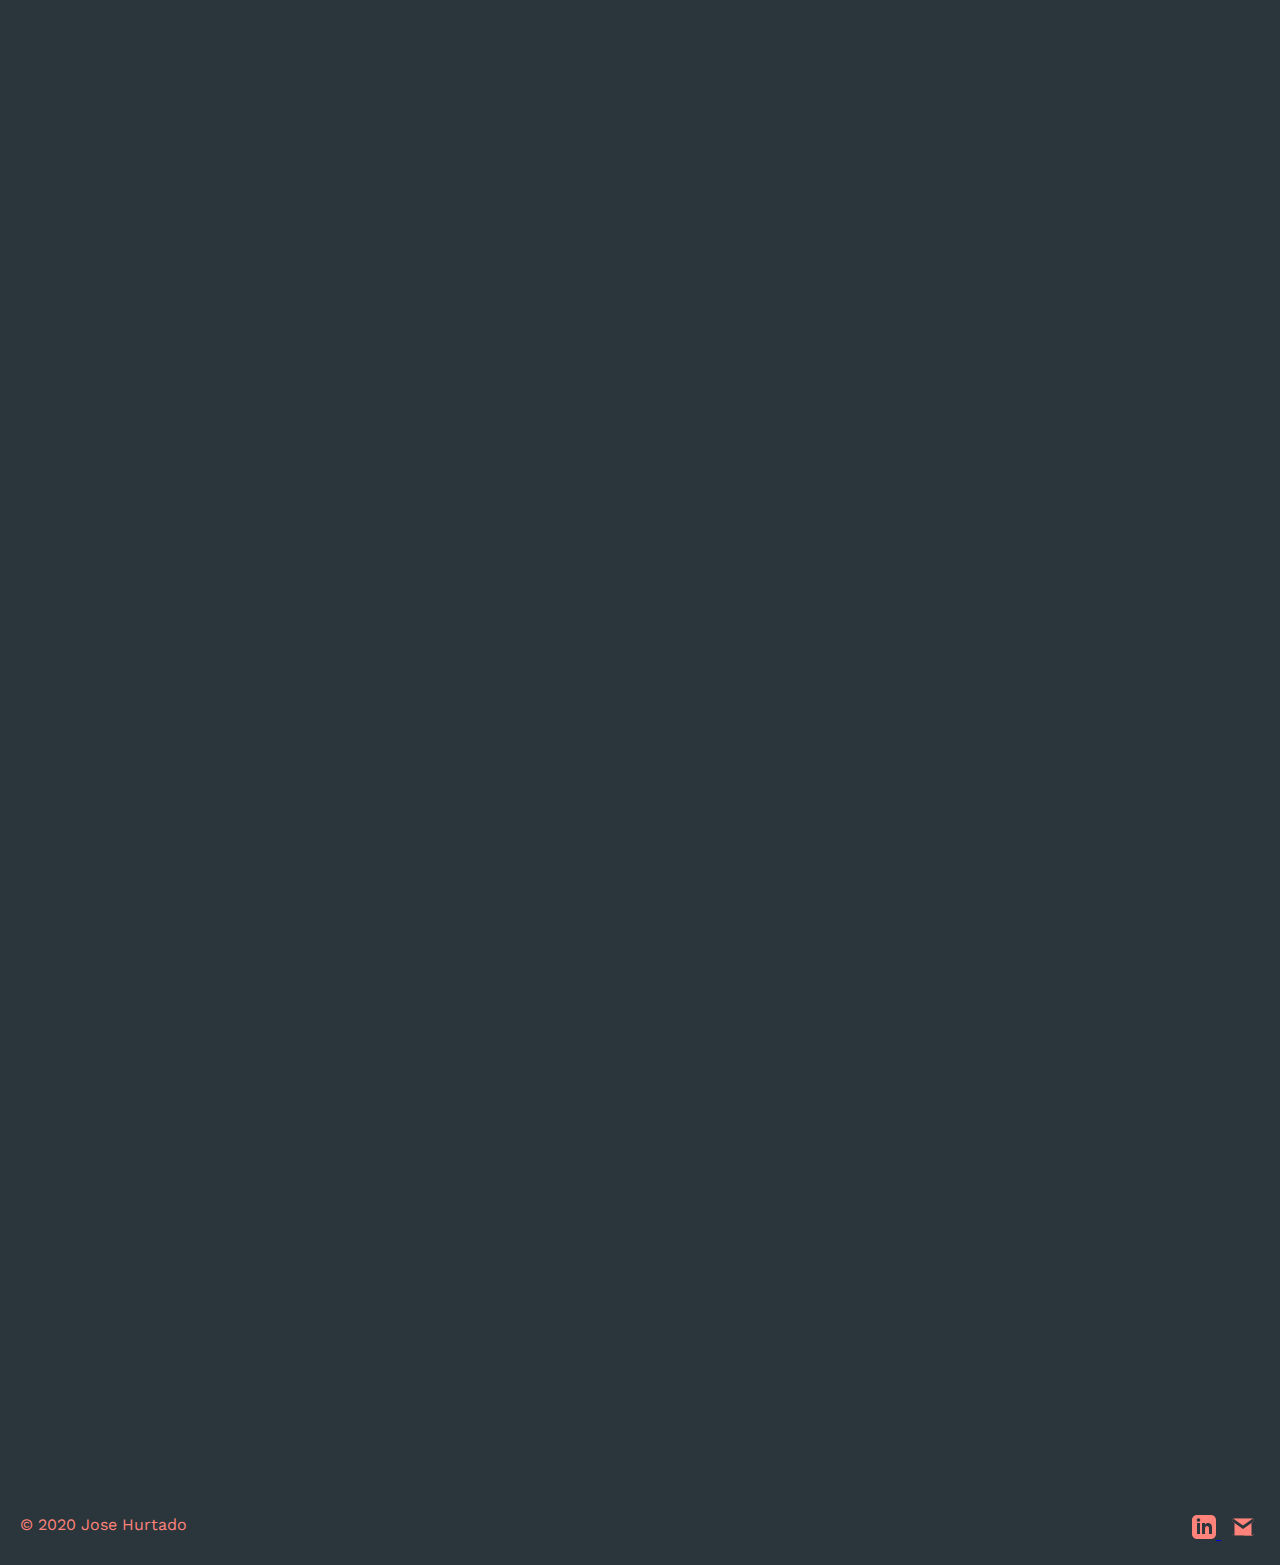
<file: proyectos.html>
<!DOCTYPE html>
<html lang="en">
<head>
    <meta content="initial-scale=1, maximum-scale=1" name="viewport">
    <meta charset="UTF-8">
    <title>Projectes</title>
    <link rel="icon" href="assets/img/favicon.png" type="image/png" sizes="32x32">
    <!-- Main css -->
    <link href="assets/css/main.css" rel=stylesheet>
    <link href="assets/css/project-main.css" rel=stylesheet>
    <link rel="stylesheet" href="https://maxcdn.bootstrapcdn.com/font-awesome/4.5.0/css/font-awesome.min.css">

</head>
<body>
<div class="full-background">{jh}</div>
<header>
    <div class="redes">
        <a href="https://www.linkedin.com/in/jose-hurtado-martinez-39b57a168/" target="_blank">
            <svg height="24" viewBox="0 0 24 24" width="24" xmlns="http://www.w3.org/2000/svg">
                <path d="M19 0h-14c-2.761 0-5 2.239-5 5v14c0 2.761 2.239 5 5 5h14c2.762 0 5-2.239 5-5v-14c0-2.761-2.238-5-5-5zm-11 19h-3v-11h3v11zm-1.5-12.268c-.966 0-1.75-.79-1.75-1.764s.784-1.764 1.75-1.764 1.75.79 1.75 1.764-.783 1.764-1.75 1.764zm13.5 12.268h-3v-5.604c0-3.368-4-3.113-4 0v5.604h-3v-11h3v1.765c1.396-2.586 7-2.777 7 2.476v6.759z"
                      fill="#0e76a8"/>
            </svg>
        </a>
        <a href="https://github.com/jhurtado123" target="_blank">
            <svg xmlns="http://www.w3.org/2000/svg" width="24" height="24" viewBox="0 0 24 24">
                <path d="M12 0c-6.626 0-12 5.373-12 12 0 5.302 3.438 9.8 8.207 11.387.599.111.793-.261.793-.577v-2.234c-3.338.726-4.033-1.416-4.033-1.416-.546-1.387-1.333-1.756-1.333-1.756-1.089-.745.083-.729.083-.729 1.205.084 1.839 1.237 1.839 1.237 1.07 1.834 2.807 1.304 3.492.997.107-.775.418-1.305.762-1.604-2.665-.305-5.467-1.334-5.467-5.931 0-1.311.469-2.381 1.236-3.221-.124-.303-.535-1.524.117-3.176 0 0 1.008-.322 3.301 1.23.957-.266 1.983-.399 3.003-.404 1.02.005 2.047.138 3.006.404 2.291-1.552 3.297-1.23 3.297-1.23.653 1.653.242 2.874.118 3.176.77.84 1.235 1.911 1.235 3.221 0 4.609-2.807 5.624-5.479 5.921.43.372.823 1.102.823 2.222v3.293c0 .319.192.694.801.576 4.765-1.589 8.199-6.086 8.199-11.386 0-6.627-5.373-12-12-12z"/>
            </svg>
        </a>
        <a href="mailto:hurtadojose89@gmail.com">
            <svg height="24" style=" fill:#000000;" viewBox="0 0 48 48"
                 width="24" x="0px"
                 xmlns="http://www.w3.org/2000/svg"
                 y="0px">
                <path d="M5.5,40.5h37c1.933,0,3.5-1.567,3.5-3.5V11c0-1.933-1.567-3.5-3.5-3.5h-37C3.567,7.5,2,9.067,2,11v26C2,38.933,3.567,40.5,5.5,40.5z"
                      fill="#e0e0e0"></path>
                <path d="M26,40.5h16.5c1.933,0,3.5-1.567,3.5-3.5V11c0-1.933-1.567-3.5-3.5-3.5h-37C3.567,7.5,2,9.067,2,11L26,40.5z"
                      fill="#d9d9d9"></path>
                <path d="M6.745,40.5H42.5c1.933,0,3.5-1.567,3.5-3.5V11.5L6.745,40.5z" fill="#eee"></path>
                <path d="M25.745,40.5H42.5c1.933,0,3.5-1.567,3.5-3.5V11.5L18.771,31.616L25.745,40.5z"
                      fill="#e0e0e0"></path>
                <path class="fill"
                      d="M42.5,9.5h-37C3.567,9.5,2,9.067,2,11v26c0,1.933,1.567,3.5,3.5,3.5H7V12h34v28.5h1.5c1.933,0,3.5-1.567,3.5-3.5V11C46,9.067,44.433,9.5,42.5,9.5z"
                      fill="#ca3737"></path>
                <path d="M42.5,7.5H24H5.5C3.567,7.5,2,9.036,2,11c0,1.206,1.518,2.258,1.518,2.258L24,27.756l20.482-14.497c0,0,1.518-1.053,1.518-2.258C46,9.036,44.433,7.5,42.5,7.5z"
                      fill="#f5f5f5"></path>
                <path class="fill"
                      d="M43.246,7.582L24,21L4.754,7.582C3.18,7.919,2,9.297,2,11c0,1.206,1.518,2.258,1.518,2.258L24,27.756l20.482-14.497c0,0,1.518-1.053,1.518-2.258C46,9.297,44.82,7.919,43.246,7.582z"
                      fill="#e84f4b"></path>
            </svg>
        </a>
    </div>
    <nav id="nav">
        <span>[</span>
        <a href="index.html">Home</a>
        <span class="letter"><i class="fa fa-bars"></i></span>
        <span class="close"><i class="fa fa-times"></i></span>
        <a href="contacto.html">Contacte</a>
        <span>]</span>
    </nav>
</header>
<section class="projects-presentation">
    <div class="presentation-text">
        <h1>{ jh }</h1>
        <h2 class="animated-text">Projectes</h2>
    </div>
    <div class="projects-type container">
        <div class="project-type yellow">
            <h2 class="title">Des de zero</h2>
            <p>
                Analitzar i executar els requeriments donats per part del client, amb la finalitat de convertir les
                seves necessitats i "desitjos" web en una eina funcional i efectiva per al seu negoci, projecte...
            </p>
        </div>
        <div class="project-type orange">
            <h2 class="title">Manteniment</h2>
            <p>
                Afegir noves funcionalitats a projectes ja operatius, fer tasques de manteniment per, entre d'altres,
                tenir sempre actualitzat el codi amb el que es treballa.
            </p>
        </div>
        <div class="project-type red">
            <h2 class="title">Wordpress</h2>
            <p>
                Creació de pàgines web tant per a botigues online com per a altres negocis, amb la creació de temes
                personalitzats, sempre adaptats a les necessitats que es demanen.
            </p>
        </div>
    </div>
</section>
<section class="my-projects container">
    <h2 class="title">i aquí uns exemples...</h2>
    <div class="projects">
        <div class="project">
            <h3 class="title">Fair Rent</h3>
            <div class="content">
                <div class="image">
                    <img src="assets/img/rentapp.png">
                </div>
                <div class="description">
                    <p>
                        Proyecte final del módul 2 de l'Ironhack.
                        Juntament amb un altre company disseny i creació d'una aplicació web que permet llogar pisos a
                        barcelona amb un preu just.
                        L'aplicació ofereix les funcionalitats de :
                    <ul>
                        <li>Busqueda i filtre d'anuncis</li>
                        <li>Dibuixar en un mapa la zona on vols trobar pisos</li>
                        <li>Obrir un chat directe amb el propietari per acordar una cita</li>
                        <li>Gestió de cites acordades per anar a veure el pis</li>
                        <li>Sistema de notificacions</li>

                    </ul>
                    <p>Duració del proyecte : 3 setmanes</p>

                    <a href="https://jhurtado123.github.io/gameproject/" target="_blank">Veure l'aplicació</a>
                    </p>
                    <div class="tags">
                        <div class="tag">Html</div>
                        <div class="tag">Css</div>
                        <div class="tag">Javascript</div>
                        <div class="tag">WebSockets</div>
                        <div class="tag">Express.js</div>
                        <div class="tag">MongoDB</div>
                    </div>
                </div>
            </div>
        </div>
        <div class="project">
            <h3 class="title">Arac Revenge</h3>
            <div class="content">
                <div class="image">
                    <img src="assets/img/aracrevenge.png">
                </div>
                <div class="description">
                    <p>Creació d'un petit videojoc com a projecte final del primer módul de l'Ironhack
                        <a href="https://jhurtado123.github.io/gameproject/" target="_blank">Demo ( Only PC, not
                            responsive )</a>
                    <p>Duració del proyecte : 2 setmanes</p>
                    </p>
                    <div class="tags">
                        <div class="tag">Html</div>
                        <div class="tag">DOM</div>
                        <div class="tag">Css</div>
                        <div class="tag">Javascript</div>
                    </div>
                </div>
            </div>
        </div>
        <div class="project">
            <h3 class="title">Naturgy - Easy Go</h3>
            <div class="content">
                <div class="image">
                    <img src="assets/img/easygo.png">
                </div>
                <div class="description">
                    <p>Conjuntament amb la resta de l'equip de treball, creació d'un aplicatiu que permet al client
                        contractar serveis de reparació dels electrodomèstics.</p>
                    <div class="tags">
                        <div class="tag">Symfony</div>
                        <div class="tag">Html</div>
                        <div class="tag">Css</div>
                        <div class="tag">Javascript</div>
                    </div>
                </div>
            </div>
        </div>
        <div class="project">
            <h3 class="title">Naturgy - Contractació</h3>
            <div class="content">
                <div class="image">
                    <img src="assets/img/col.png">
                </div>
                <div class="description">
                    <p>Mantenir i afegir noves funcionalitats al procés de contractació de Naturgy, així com solventar
                        petits errors que es puguin ocasionar a l'hora modificar el codi.</p>
                    <div class="tags">
                        <div class="tag">Yii</div>
                        <div class="tag">Symfony</div>
                        <div class="tag">Html</div>
                        <div class="tag">Css</div>
                        <div class="tag">Javascript</div>
                    </div>
                </div>
            </div>
        </div>
        <div class="project">
            <h3 class="title">Naturgy - Easy Sales</h3>
            <div class="content">
                <div class="image">
                    <img src="assets/img/easysales.png">
                </div>
                <div class="description">
                    <p>Conjuntament amb la resta de l'equip de treball, creació i manteniment d'un aplicatiu per
                        gestionar les ventes i/o noves contractacions de Naturgy, així com tot un procés de contractació
                        personalitzat.</p>
                    <div class="tags">
                        <div class="tag">Symfony</div>
                        <div class="tag">Html</div>
                        <div class="tag">Css</div>
                        <div class="tag">Javascript</div>
                    </div>
                </div>
            </div>
        </div>
        <div class="project">
            <h3 class="title">Naturgy - Amazon</h3>
            <div class="content">
                <div class="image">
                    <img src="assets/img/amazon.png">
                </div>
                <div class="description">
                    <p>Creació i manteniment d'una página que permet als clients de Naturgy obtenir i gaudir de
                        descomptes per les seves compres fetes a Amazon, tot això amb un backoffice darrere per
                        gestionar les dades.</p>
                    <div class="tags">
                        <div class="tag">Yii</div>
                        <div class="tag">Html</div>
                        <div class="tag">Css</div>
                        <div class="tag">Javascript</div>
                    </div>
                </div>
            </div>
        </div>
        <div class="project">
            <h3 class="title">Back Stock</h3>
            <div class="content">
                <div class="image">
                    <img src="assets/img/takeit.png">
                </div>
                <div class="description">
                    <p>Projecte final de grau, realitzat conjuntament amb un company. Consta d'una APP web que permet
                        gestionar un negoci de restauració, des de l'enviament de comandes a cuina, seguiment de l'stock
                        de l'establiment, fins al menú virtual, on el propi client, des del seu teléfon, és qui gestiona
                        les seves comandes i els pagaments.</p>
                    <div class="tags">
                        <div class="tag">Symfony</div>
                        <div class="tag">Html</div>
                        <div class="tag">Css</div>
                        <div class="tag">Javascript</div>
                    </div>
                </div>
            </div>
        </div>
        <div class="project">
            <h3 class="title">Mecarun</h3>
            <div class="content">
                <div class="image">
                    <img src="assets/img/mecarun.png">
                </div>
                <div class="description">
                    <p>Projecte d'E-commerce enfocat a la venta de productes per a motors de vehicles. Elaboració d'una
                        plantilla feta a mida segons els requeriments del client adaptada a Woocommerce i la
                        configuració d'aquet.</p>
                    <div class="tags">
                        <div class="tag">Wordpress</div>
                        <div class="tag">Woocoommerce</div>
                    </div>
                </div>
            </div>
        </div>
        <div class="project">
            <h3 class="title">Aida Huertas</h3>
            <div class="content">
                <div class="image">
                    <img src="assets/img/aida.png">
                </div>
                <div class="description">
                    <p>Projecte d'una página web a l'estil portafolis per a la consulta d'una psicologa especialista.
                        Wordpress amb plantilla feta a mida i amb el seu propi blog.</p>
                    <div class="tags">
                        <div class="tag">Wordpress</div>
                    </div>
                </div>
            </div>
        </div>
        <div class="project">
            <h3 class="title">MySnikers</h3>
            <div class="content">
                <div class="image">
                    <img src="assets/img/mysnikers.png">
                </div>
                <div class="description">
                    <p>Projecte d'E-commerce destinat a la venda online de calçat, que requeria manteniment i la creació
                        de noves funcionalitats.</p>
                    <div class="tags">
                        <div class="tag">Wordpress</div>
                        <div class="tag">Woocoommerce</div>
                    </div>
                </div>
            </div>
        </div>
        <div class="project">
            <h3 class="title">Engiser</h3>
            <div class="content">
                <div class="image">
                    <img src="assets/img/engiser.png">
                </div>
                <div class="description">
                    <p>Mateniment i evolutius d'un projecte d'E-commerce destinat a la venda i subministrament de
                        recanvis per a vehicles, que requeria manteniment i la creació de noves funcionalitats.</p>
                    <div class="tags">
                        <div class="tag">Wordpress</div>
                        <div class="tag">Woocoommerce</div>
                    </div>
                </div>
            </div>
        </div>
    </div>
</section>
<footer>
    <div class="footer">
        <div class="legal-text">© 2020 Jose Hurtado</div>
        <div class="social-icons">
            <a href="https://www.linkedin.com/in/jose-hurtado-martinez-39b57a168/" target="_blank">
                <svg height="24" viewBox="0 0 24 24" width="24" xmlns="http://www.w3.org/2000/svg">
                    <path d="M19 0h-14c-2.761 0-5 2.239-5 5v14c0 2.761 2.239 5 5 5h14c2.762 0 5-2.239 5-5v-14c0-2.761-2.238-5-5-5zm-11 19h-3v-11h3v11zm-1.5-12.268c-.966 0-1.75-.79-1.75-1.764s.784-1.764 1.75-1.764 1.75.79 1.75 1.764-.783 1.764-1.75 1.764zm13.5 12.268h-3v-5.604c0-3.368-4-3.113-4 0v5.604h-3v-11h3v1.765c1.396-2.586 7-2.777 7 2.476v6.759z"/>
                </svg>
            </a>
            <a href="mailto:hurtadojose89@gmail.com">
                <svg height="24" style=" fill:#000000;" viewBox="0 0 48 48"
                     width="24" x="0px"
                     xmlns="http://www.w3.org/2000/svg"
                     y="0px">
                    <path d="M5.5,40.5h37c1.933,0,3.5-1.567,3.5-3.5V11c0-1.933-1.567-3.5-3.5-3.5h-37C3.567,7.5,2,9.067,2,11v26C2,38.933,3.567,40.5,5.5,40.5z"
                          fill="#e0e0e0"></path>
                    <path d="M26,40.5h16.5c1.933,0,3.5-1.567,3.5-3.5V11c0-1.933-1.567-3.5-3.5-3.5h-37C3.567,7.5,2,9.067,2,11L26,40.5z"
                          fill="#d9d9d9"></path>
                    <path d="M6.745,40.5H42.5c1.933,0,3.5-1.567,3.5-3.5V11.5L6.745,40.5z" fill="#eee"></path>
                    <path d="M25.745,40.5H42.5c1.933,0,3.5-1.567,3.5-3.5V11.5L18.771,31.616L25.745,40.5z"
                          fill="#e0e0e0"></path>
                    <path class="fill"
                          d="M42.5,9.5h-37C3.567,9.5,2,9.067,2,11v26c0,1.933,1.567,3.5,3.5,3.5H7V12h34v28.5h1.5c1.933,0,3.5-1.567,3.5-3.5V11C46,9.067,44.433,9.5,42.5,9.5z"
                          fill="#ca3737"></path>
                    <path d="M42.5,7.5H24H5.5C3.567,7.5,2,9.036,2,11c0,1.206,1.518,2.258,1.518,2.258L24,27.756l20.482-14.497c0,0,1.518-1.053,1.518-2.258C46,9.036,44.433,7.5,42.5,7.5z"
                          fill="#f5f5f5"></path>
                    <path class="fill"
                          d="M43.246,7.582L24,21L4.754,7.582C3.18,7.919,2,9.297,2,11c0,1.206,1.518,2.258,1.518,2.258L24,27.756l20.482-14.497c0,0,1.518-1.053,1.518-2.258C46,9.297,44.82,7.919,43.246,7.582z"
                          fill="#e84f4b"></path>
                </svg>
            </a>
        </div>
    </div>
</footer>
<!-- Main js -->
<script src="assets/js/main.js"></script>
<script src="assets/js/project-main.js"></script>
</body>
</html>
</file>
<file: assets/css/main.css>
@import url('https://fonts.googleapis.com/css?family=Roboto:400,700|Work+Sans:400,700&display=swap');
@import url('https://fonts.googleapis.com/css?family=Share+Tech&display=swap');
@import url('https://fonts.googleapis.com/css?family=Share+Tech+Mono&display=swap');
@import url('https://fonts.googleapis.com/css?family=Work+Sans&display=swap');
/*RESET STYLES*/
html, body, div, span, applet, object, iframe,
h1, h2, h3, h4, h5, h6, p, blockquote, pre,
a, abbr, acronym, address, big, cite, code,
del, dfn, em, img, ins, kbd, q, s, samp,
small, strike, strong, sub, sup, tt, var,
b, u, i, center,
dl, dt, dd, ol, ul, li,
fieldset, form, label, legend,
table, caption, tbody, tfoot, thead, tr, th, td,
article, aside, canvas, details, embed,
figure, figcaption, footer, header, hgroup,
menu, nav, output, ruby, section, summary,
time, mark, audio, video {
    margin: 0;
    padding: 0;
    border: 0;
    font-size: 100%;
    font: inherit;
    vertical-align: baseline;
}

/* HTML5 display-role reset for older browsers */
article, aside, details, figcaption, figure,
footer, header, hgroup, menu, nav, section {
    display: block;
}

body {
    line-height: 1.3;
    background: #2a363c;
    font-family: 'Work Sans', sans-serif;
}

ol, ul {
    list-style: none;
}

blockquote, q {
    quotes: none;
}

table {
    border-collapse: collapse;
    border-spacing: 0;
}

/*FIN RESET STYLES*/

body {
    opacity: 0;
    transition: opacity 1s;
}

h3 {
    font-size: 32px;
}

body {
    overflow-x: hidden;
}

.full-background {
    position: absolute;
    width: 100vw;
    height: 100%;
    font-size: 72vw;
    color: white;
    opacity: 0.1;
    top: 40px;

    font-family: 'Share Tech', sans-serif;

}

.container {
    padding-left: 15px;
    padding-right: 15px;
    margin-left: auto;
    margin-right: auto;
    max-width: 1200px;

}

section {
    margin: 30px 0;
}

header {
    display: flex;
    flex-flow: row nowrap;
    justify-content: space-between;
    align-items: center;
    padding: 10px;
    z-index: 2;
}

header .redes svg {
    width: 24px;
    height: 24px;
    margin: 0 5px;
}

header .redes svg path {
    fill: #ff837a;
}

header .redes svg .fill {
    fill: #2a363c !important;
}


header .redes svg:hover path {
    fill: #dcb339;
}

header nav {
    display: flex;
    flex-flow: row nowrap;
    justify-content: space-between;
    align-items: center;
    cursor: pointer;
    transition: width 1s;
    width: 50px;
    color: #ff837a;
    font-family: 'Share Tech Mono', monospace;
    font-size: 18px;
}

header nav a {
    text-decoration: none;
    color: #ff837a;
    font-family: 'Share Tech Mono', monospace;
    font-size: 16px;
}

header nav a:hover {
    color: #dcb339;
}

header nav a, header nav .close {
    display: inline-block;
    max-width: 0px;
    overflow: hidden;
    transition: all 1s;
}

header nav.opened {
    width: 55%;
}

header nav.opened .letter {
    display: none;
}

header nav.opened .close, header nav.opened a {
    max-width: none;
}

footer .i-contact-you {
    background: #2a363c;
    padding: 20px;
    display: flex;
    flex-flow: column;
}

footer .i-contact-you .title {
    color: #ff837a;
    font-size: 36px;
    text-transform: uppercase;
}

footer .i-contact-you p {
    font-size: 18px;
    color: white;

}

footer .i-contact-you .form-send-email input {
    background: transparent;
    border: none;
    border-bottom: 1px solid #ff837a;
    color: white;
    box-shadow: none;
    padding: 10px 0;
    width: 65%;
    font-size: 18px;
}

footer .i-contact-you .form-send-email button {
    border: 1px solid #ff837a;
    border-radius: 5px;
    padding: 10px 10px;
    color: #ff837a;
    text-transform: uppercase;
    font-size: 18px;
    background: transparent;
    margin-left: 10px;
}

footer .i-contact-you .form-send-email form {
    display: flex;
    flex-flow: row nowrap;
    justify-content: space-between;
    align-items: center;
}

footer .i-contact-you .info-text {
    margin-bottom: 20px;
}

footer .i-contact-you .info-text .title {
    font-family: 'Share Tech Mono', monospace;
}

footer .footer {
    background: #2a363c;
    display: flex;
    flex-flow: row;
    justify-content: space-between;
    padding: 20px;
    color: #ff837a;
}

footer .footer .social-icons a {
    margin: 0 5px;
}

footer .footer .social-icons a svg path {
    fill: #ff837a;
}

footer .footer .social-icons a svg .fill {
    fill: #2a363c !important;
}

@media screen and (min-width: 585px) {
    header nav.opened {
        width: 40%;
    }

    header nav a {
        font-size: 18px;
    }

    footer .i-contact-you .form-send-email input {
        width: 80%;
    }

}

@media screen and (min-width: 768px) {
    header nav {
        width: auto;
        font-size: 18px;
    }

    header nav .letter, header nav .close, header nav span {
        display: none;
    }

    header nav a {
        max-width: none;
    }

    header nav a {
        margin-right: 20px;
    }

    header nav > a:last-child {
        margin-right: 0;
    }

}

@media screen and (min-width: 992px) {

    section h4.title, section h3.title {
        text-align: center;
    }

}

@media screen and (min-width: 1024px) {
    section {
        margin: 60px 0;
    }

    footer .i-contact-you {
        flex-flow: row nowrap;
        padding: 40px;
    }

    footer .i-contact-you .info-text, footer .i-contact-you .form-send-email {
        width: 50%;

    }

    footer .i-contact-you .info-text {
        margin-right: 60px;
    }
}

@media screen and (min-width: 1400px) {
    section {
        margin: 90px 0;
    }

}
</file>
<file: assets/css/home-main.css>
.self-presentation {
    display: flex;
    flex-flow: column;
    background: linear-gradient(to bottom, rgba(153, 184, 152, 1) 0%, rgba(254, 206, 168, 1) 0%, rgba(255, 133, 124, 1) 38%, rgba(232, 74, 95, 1) 59%, rgba(42, 54, 59, 1) 100%);
    padding: 15px;
    margin-top: 0px;
    padding-bottom: 40px;
    margin-bottom: 0;
}

.self-presentation .presentation-text {
    text-align: center;
    margin-left: 0;
    width: 100%;
    z-index:2;
}


.self-presentation .presentation-text h1 {
    font-size: 160px;
    margin-bottom: 5px;
    color: #2a363c;
    font-family: 'Share Tech', sans-serif;
    margin-top: 20px;
}

.self-presentation .presentation-text h2 {
    color: white;
    font-size: 46px;
    text-transform: uppercase;
    font-family: 'Share Tech Mono', monospace;
    display: inline-block;

}

.self-presentation .presentation-text h3 {
    color: #2a363c;
    font-size: 28px;
    display: inline;
    margin: 0 auto;
    padding-right: 3px;
    font-family: 'Share Tech Mono', monospace;
}

.self-presentation .presentation-text .content {
    background: #2a363c;
    margin: 40px auto;
    padding: 20px;
    color: white;
    text-align: left;
    box-shadow: 1px 15px 35px 7px rgba(0, 0, 0, 0.75);
    font-family: 'Work Sans', sans-serif;
    font-size: 20px;
}
.show-on-mobile {
    display: inline-block;
    cursor: pointer;
    color:rgba(255, 133, 124, 1);
    font-size: 24px;
}
.hide-on-modile {
    display:none;
}
.self-presentation .presentation-text .content h4 {
    color:rgba(255, 133, 124, 1);
    font-family: 'Share Tech Mono', monospace;
    font-size: 30px;
    margin-bottom: 15px;
    text-align: center;
}
.self-presentation .presentation-text .content ul {
    padding-left: 20px;
}
.self-presentation .presentation-text .content li {
    margin-bottom: 8px;
    text-align: left;
}
.self-presentation .presentation-text .content li:before {
    content: "\f054"; /* FontAwesome Unicode */
    font-family: FontAwesome;
    display: inline-block;
    margin-left: -1em;
    width: 1.3em;
    color:rgba(255, 133, 124, 1);
}
.self-presentation .presentation-text .social-networks h3 {
    font-size: 20px;
    color: lightgrey;
    margin-bottom: 15px;
}

.self-presentation .presentation-text .text {
    margin-bottom: 30px;
}

.self-presentation .presentation-text .social-networks .icons svg {
    width: 30px;
    height: 30px;
    margin: 0 8px;
}

.self-presentation .presentation-text .social-networks .icons svg path {
    stroke: black;
    fill: white;

}

.self-presentation .presentation-text .social-networks .icons svg:hover path {
    fill: red;
}

.self-presentation .presentation-text .social-networks .icons a:first-child svg {
    margin-left: 0;
}

section h3.title {
    font-size: 32px;
    text-align: left;
    margin-bottom: 10px;
}

section h4.title {
    font-size: 22px;
    margin-bottom: 10px;
    text-align: left;
}

.section-presentation {
    color: white;
    padding: 20px;
}

.section-presentation p {
    font-family: 'Share Tech Mono', monospace;
    font-size: 22px;
    text-align: left;
}

.section-presentation .title {
    font-family: 'Share Tech', sans-serif;
    font-size: 36px;
    text-transform: uppercase;
    margin-bottom: 15px;
    color: #ff837a;
    text-align: center;
}

.habilities {
    margin-top: 0;
}

.habilities .block {
    margin-bottom: 20px;
}

.habilities .block > .title {
    padding: 20px;
    color: #ff837a;
    font-weight: bold;
    border-bottom: 4px solid #ff837a;
    font-family: 'Share Tech Mono', monospace;
    width: 82%;
    text-transform: uppercase;
    margin: 30px auto 20px;
}

.habilities .block .cards {
    display: flex;
    flex-flow: column;
    width: 90%;
    margin: 0 auto;
}

.habilities .block .cards .card, .other-habilities .content .card {
    width: 100%;
    display: flex;
    flex-flow: row;
    margin: 30px 0;
    color: white;
}

.habilities .block .cards .card img, .other-habilities .content .card img {
    width: 20%;
}
.habilities .block .cards .card img {
    max-height: 75px;
}
.other-habilities .content .card img.special-height {
    height:60px;
}

.other-habilities .content .card img {
    height: 60px;
    margin-top: 30px;
}

.other-habilities .content .card .description {
    margin-top: 25px;
}

.habilities .block .cards .card .description .title {
    font-size: 20px;
}

.habilities .block .cards .card .percent-bar {
    width: 100%;
    height: 20px;
    border: 1px solid white;
    border-radius: 5px;
}

.habilities .block .cards .card .description, .other-habilities .content .card .description {
    width: 70%;
    padding-left: 25px;
    display: flex;
    flex-flow: column;
    justify-content: space-between;
}

.habilities .block .cards .card .percent-bar .fill {
    height: 100%;
    background: green;
    width: 0%;
    transition: width 1s;
}

.other-habilities .content {
    display: flex;
    flex-flow: column;
    width: 90%;
    margin: 0 auto;
    font-size: 20px;
}

.other-habilities .content .card .description .title {
    font-weight: bold;
    margin-bottom: 5px;

}

@media screen and (min-width: 585px) {
    .section-presentation .title {
        font-size: 51px;
    }

    .self-presentation {
        padding: 30px;
    }
    .self-presentation .presentation-text h2 {
        font-size: 52px;
    }
    .self-presentation .presentation-text h3 {
        font-size: 31px;
    }
    .section-presentation p {
        text-align: center;
    }
    .habilities .block .cards .card img {
        max-height: 115px;
    }
    .self-presentation .presentation-text .content {
        padding: 40px;
    }
    .self-presentation .presentation-text .content li:before {
        margin-left: -0.5em;
    }

    .self-presentation .presentation-text h1 {
        font-size: 172px;
    }

    .other-habilities .content .card img {
        height: auto;
        margin-top: 0;
    }
    .other-habilities .content .card img.special-height {
        height:100px;
    }

}

@media screen and (min-width: 768px) {

    .habilities .block > .title {
        margin: 50px auto 20px;
    }
    .habilities .block .cards .card img {
        max-height: none;
    }

    .habilities .block .cards {
        flex-flow: row wrap;
        justify-content: space-between;
        width: 85%;
        margin: 0 auto;
    }

    .habilities .block .cards .card, .other-habilities .content .card {
        width: 48%;
    }

    .other-habilities .content {
        display: flex;
        flex-flow: row wrap;
        justify-content: center;
    }

    .other-habilities .content .card {
        flex-flow: column;
        text-align: center;
    }

    .other-habilities .content .card img {
        margin: 0 auto;
    }

    .other-habilities .content .card .description {
        width: 100%;
        padding-left: 0;
    }
    .other-habilities .content .card img.special-height {
        height:90px;
        width: 90px;
    }

}

@media screen and (min-width: 992px) {

    section h4.title, section h3.title {
        text-align: center;
    }

    .habilities .block .cards {
        justify-content: center;
        margin-top: 40px;
    }
    .show-on-mobile {
        display: none;
    }
    .hide-on-modile {
        display: inline-block;
    }

    .habilities .block .cards .card {
        flex-flow: column;
        text-align: center;
        margin-bottom: 60px;
        width: 33.33%;
    }

    .habilities .block .cards .card .description {
        margin-top: 20px;
        padding-left: 0;
        width: 100%;
        color: white;
    }

    .habilities .block .cards .card .description .title {
        margin-bottom: 10px;
    }

    .habilities .block .cards .card .description .percent-bar {
        width: 60%;
        margin: 0 auto;
    }

    .habilities .block .cards .card img, .other-habilities .content .card img {
        margin: 0 auto;
        height: 120px;
        width: auto;
    }

    .habilities .block {
        margin-bottom: 30px;
    }

    .section-presentation p {
        text-align: center;
    }
    .other-habilities .content .card img.special-height {
        height:130px;
        width: auto;
    }

}

@media screen and (min-width: 1024px) {

    .self-presentation {
        flex-flow: row nowrap;
        padding-bottom: 90px;
    }

}

@media screen and (min-width: 1400px) {

    .habilities .block .cards {
        margin-top: 60px;
    }

    .habilities .block .cards .card, .other-habilities .content .card {
        width: 33%;
    }
}
</file>
<file: assets/css/contact-main.css>
.location-form-section {
    display: flex;
    flex-flow: column;
    background: linear-gradient(to bottom, rgba(153,184,152,1) 0%, rgba(254,206,168,1) 0%, rgba(255,133,124,1) 38%, rgba(232,74,95,1) 59%, rgba(42,54,59,1) 100%);
    align-items: center;
    justify-content: center;
    min-height:calc(100vh - 48px - 69px);
}
.location-form-section .content {
    background: #2a363c;
    color:white;
    text-align: justify;
    box-shadow: 1px 15px 35px 7px rgba(0,0,0,0.75);
    font-family: 'Work Sans', sans-serif;
    display: flex;
    flex-flow: column;
    margin-bottom:50px;
}
.location-form-section .content .form {
    padding: 20px 20px 10px;
    font-size: 18px;
    text-align: left;
}
.location-form-section .content .form .title {
    font-size: 42px;
    margin-bottom: 5px;
    color:white;
    font-family: 'Share Tech Mono', sans-serif;
    margin-top:10px;
}
.location-form-section .content .form p {
    margin-bottom: 30px;
}

.location-form-section .content .form form  .form-group {
    margin-bottom:15px;
}
.location-form-section .content .form form  .form-group label {
    display: block;
    font-size: 18px;
    font-weight: bold;
    margin-bottom: 5px;
    color:#ff837a;
}
.location-form-section .content .form form  .form-group input, .location-form-section .content .form form  .form-group textarea  {
    background: transparent;
    border:none;
    border-bottom: 1px solid  #ff837a;
    color:#ff837a;
    box-shadow: none;
    padding: 10px 0;
    width:100%;
    font-size: 18px;
}
.location-form-section .content .map iframe {
    width:100%;
    opacity: 0;
    transition: opacity 0.8s;
}
.location-form-section .content .map {
    position: relative;
}
.location-form-section .content .map .loading {
    position: absolute;
    top: 50%;
    left:50%;
    transform: translate(-50%, -50%);
}
.location-form-section .content .form form button {
    border: 1px solid   #ff837a;
    border-radius: 5px;
    padding:15px 20px;
    color:  #ff837a;
    font-size: 22px;
    background: transparent;
    text-align: center;
    margin-top:20px;
    cursor: pointer;
}

section {
    margin: 0;
}
.container {
    padding:0;
    margin:15px;
}
@media screen and (min-width: 768px) {
    .location-form-section .content .map iframe {
        height:400px;
    }
}
@media screen and (min-width: 992px) {
    .location-form-section .content {
        flex-flow: row nowrap;
        margin-bottom:0;
    }
    .location-form-section .content .form {
        width:400px;
        padding: 20px 40px 10px;
    }
    .location-form-section .content .map iframe {
        width:450px;
        height:100%;
    }
    }
@media screen and (min-width: 1200px) {
    .location-form-section .content .map iframe {
        width:600px;
    }
    .location-form-section .content .form {
        width:450px;
    }
}
</file>
<file: assets/css/project-main.css>
body {
    overflow-x: hidden;
}

* {
    box-sizing: border-box;
}

.full-background {
    position: absolute;
    width: 100vw;
    height: 100%;
    font-size: 72vw;
    color: white;
    opacity: 0.1;
    top: 50px;
    font-family: 'Share Tech', sans-serif;

}

.projects-presentation {
    display: flex;
    flex-flow: column;
    margin-top: 0px;
    padding-bottom: 40px;
    margin-bottom: 0;
    z-index: 2;
}

.projects-presentation .presentation-text {
    text-align: center;
    margin-left: 0;
    width: 100%;
}


.projects-presentation .presentation-text h1 {
    font-size: 160px;
    margin-bottom: 5px;
    color: white;
    font-family: 'Share Tech', sans-serif;
    margin-top: 20px;
}

.projects-presentation .presentation-text h2 {
    color: white;
    font-size: 52px;
    text-transform: uppercase;
    font-family: 'Share Tech Mono', monospace;
    display: inline-block;
}

.projects-presentation .presentation-text h3 {
    color: #2a363c;
    font-size: 31px;
    display: inline;
    margin: 0 auto;
    padding-right: 3px;
    font-family: 'Share Tech Mono', monospace;
}

.projects-presentation .projects-type {
    display: flex;
    flex-flow: column;
    justify-content: space-between;
    z-index: 2;
    margin-top: 40px;
}

.projects-presentation .projects-type .project-type {
    width: 100%;
    padding: 20px;
    margin-bottom: 15px;
}

.projects-presentation .projects-type .project-type .title {
    font-family: 'Share Tech Mono', monospace;
    font-size: 36px;
    text-align: center;
    margin-bottom: 15px;
}

.projects-presentation .projects-type .project-type.orange {
    background: rgba(255, 133, 124, 1);
}

.projects-presentation .projects-type .project-type.yellow {
    background: rgba(254, 206, 168, 1);
}

.projects-presentation .projects-type .project-type.red {
    background: rgba(232, 74, 95, 1);
}

.my-projects {
    margin-top: 0;
    z-index: 2;
}

.my-projects .title {
    color: white;
    margin-top: 0px;
    font-size: 48px;
    font-family: 'Share Tech Mono', monospace;
    text-align: center;
    line-height: 1.1;
}

.my-projects .projects .project .title {
    font-size: 28px;
    padding: 20px;
    color: #ff837a;
    font-weight: bold;
    border-bottom: 4px solid #ff837a;
    font-family: 'Share Tech Mono', monospace;
    width: 82%;
    text-transform: uppercase;
    margin: 30px auto 20px;
    margin-bottom: 40px;
}

.my-projects .projects .project {
    margin-bottom: 20px;
    opacity: 0;
    transition: all 1s;
    transform: translateY(30%);
}

.my-projects .projects .project.animated {
    opacity: 1;
    transform: translateY(0%);
}

.my-projects .projects .project .content {
    display: flex;
    flex-flow: column;
    z-index: 2;
}

.my-projects .projects .project .content .image {
    width: 100%;
    z-index: 2;
}
.my-projects .projects .project .content a {
    color:#ff837a;
    display: block;
    outline: none;
    margin-top: 20px;
}

.my-projects .projects .project .content .image img {
    width: 100%;

}

.my-projects .projects .project .content .description {
    z-index: 2;
    display: flex;
    flex-flow: column;
    justify-content: space-between;
    color: white;
    font-size: 18px;
    margin-top:30px;
}
.my-projects .projects .project .content .description ul {
    margin: 10px 0;
    padding-left: 20px;
}
.my-projects .projects .project .content .description ul li {
    font-size: 14px;
    list-style-type: disc;
}

.my-projects .projects .project .content .description .tags {
    margin-top: 25px;
}

.my-projects .projects .project .content .description .tags .tag {
    display: inline-block;
    border-radius: 10px;
    background: rgba(42, 54, 60, 0.8);
    border: 1px solid #ff837a;
    color: #ff837a;
    padding: 8px;
    font-size: 16px;
    margin-bottom: 5px;
}

@media screen and (min-width: 585px) {
    .section-presentation .title {
        font-size: 51px;
    }

    .projects-presentation .presentation-text h1 {
        font-size: 172px;
    }

}

@media screen and (min-width: 992px) {
    .projects-presentation .projects-type {
        display: flex;
        flex-flow: row nowrap;
    }

    .projects-presentation .projects-type .project-type {
        width: 32%;
        padding: 40px;
        margin-bottom: 0;
    }

    .my-projects .title {
        margin-top: 30px;
        line-height: 1.3;
    }

    .my-projects .projects .project {
        margin-bottom: 80px;
    }

    .my-projects .projects .project .content .image {
        width: 50%;
        margin-right: 30px;
    }

    .my-projects .projects .project .content .description {
        width: 50%;
        margin-top: 0;
    }

    .my-projects .projects .project .content {
        display: flex;
        flex-flow: row;
    }

}

@media screen and (min-width: 1024px) {
    .projects-presentation {
        padding-bottom: 40px;
    }

}
</file>
